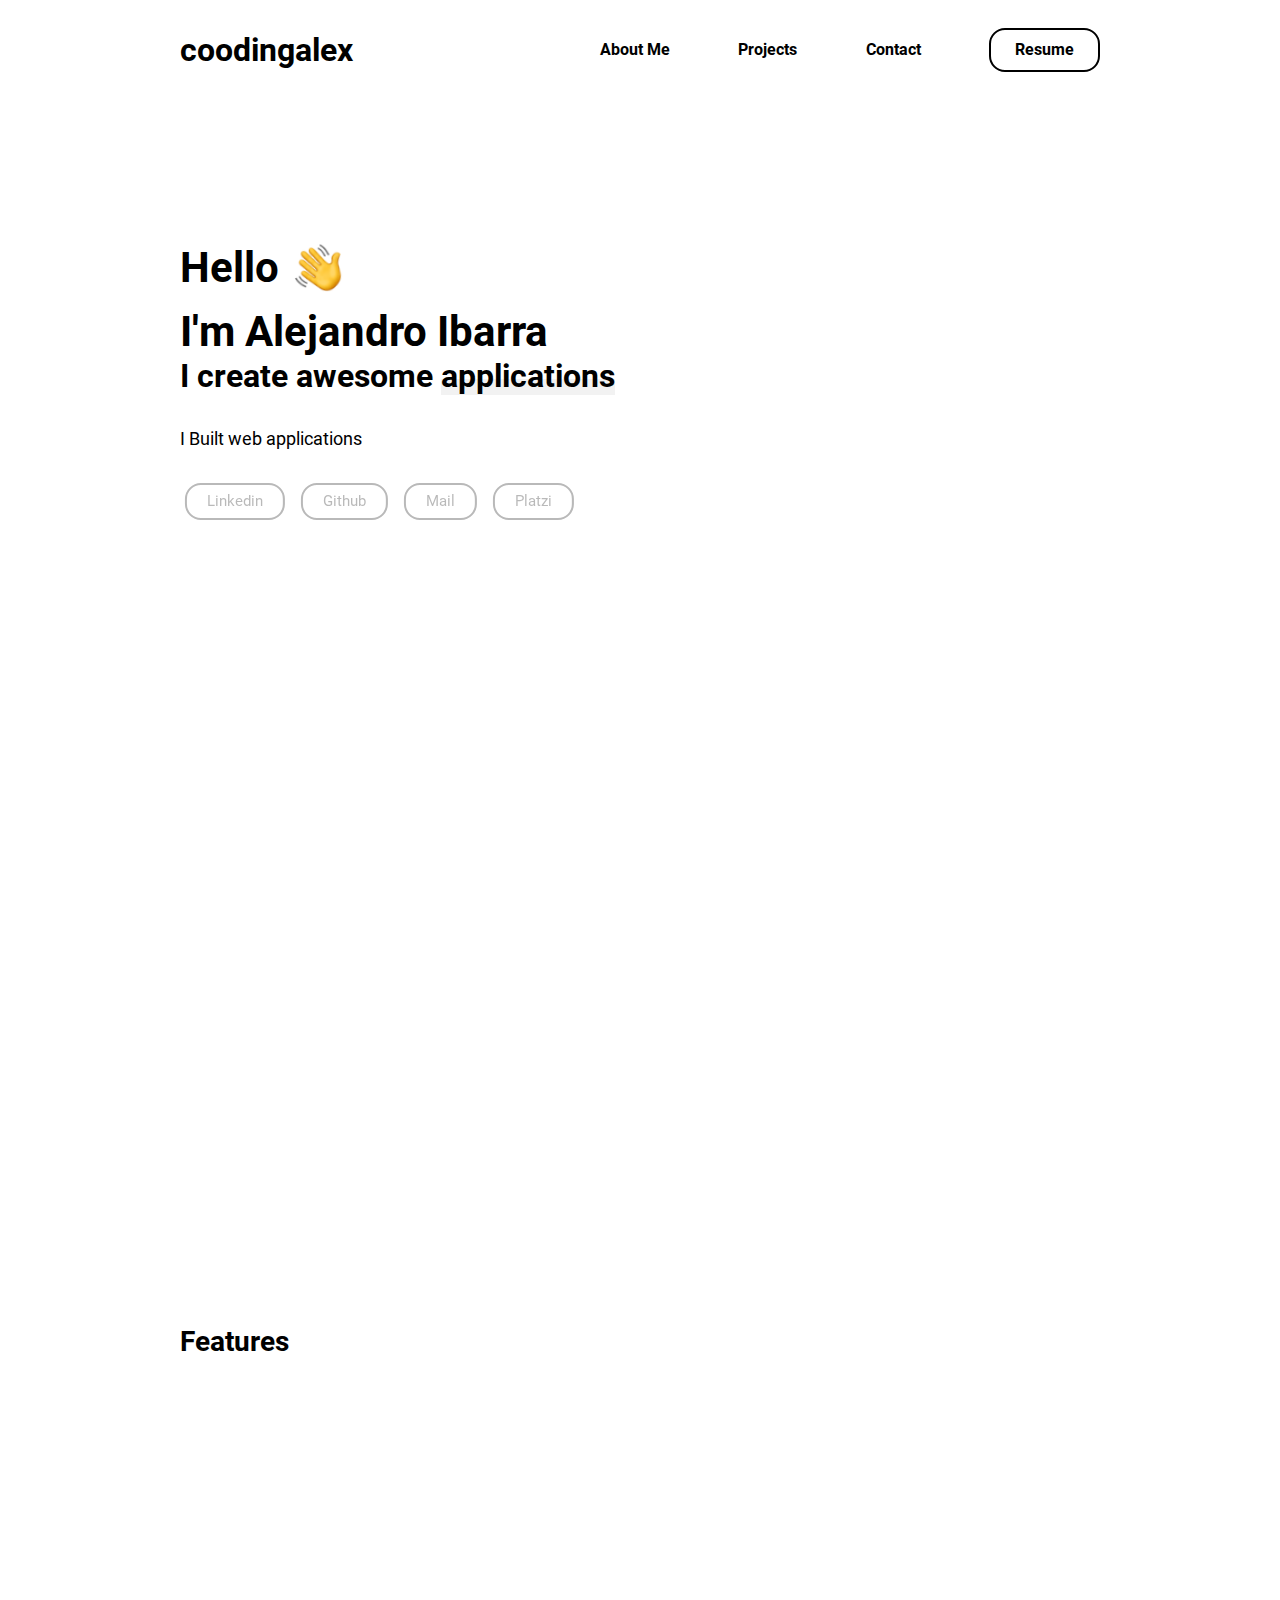
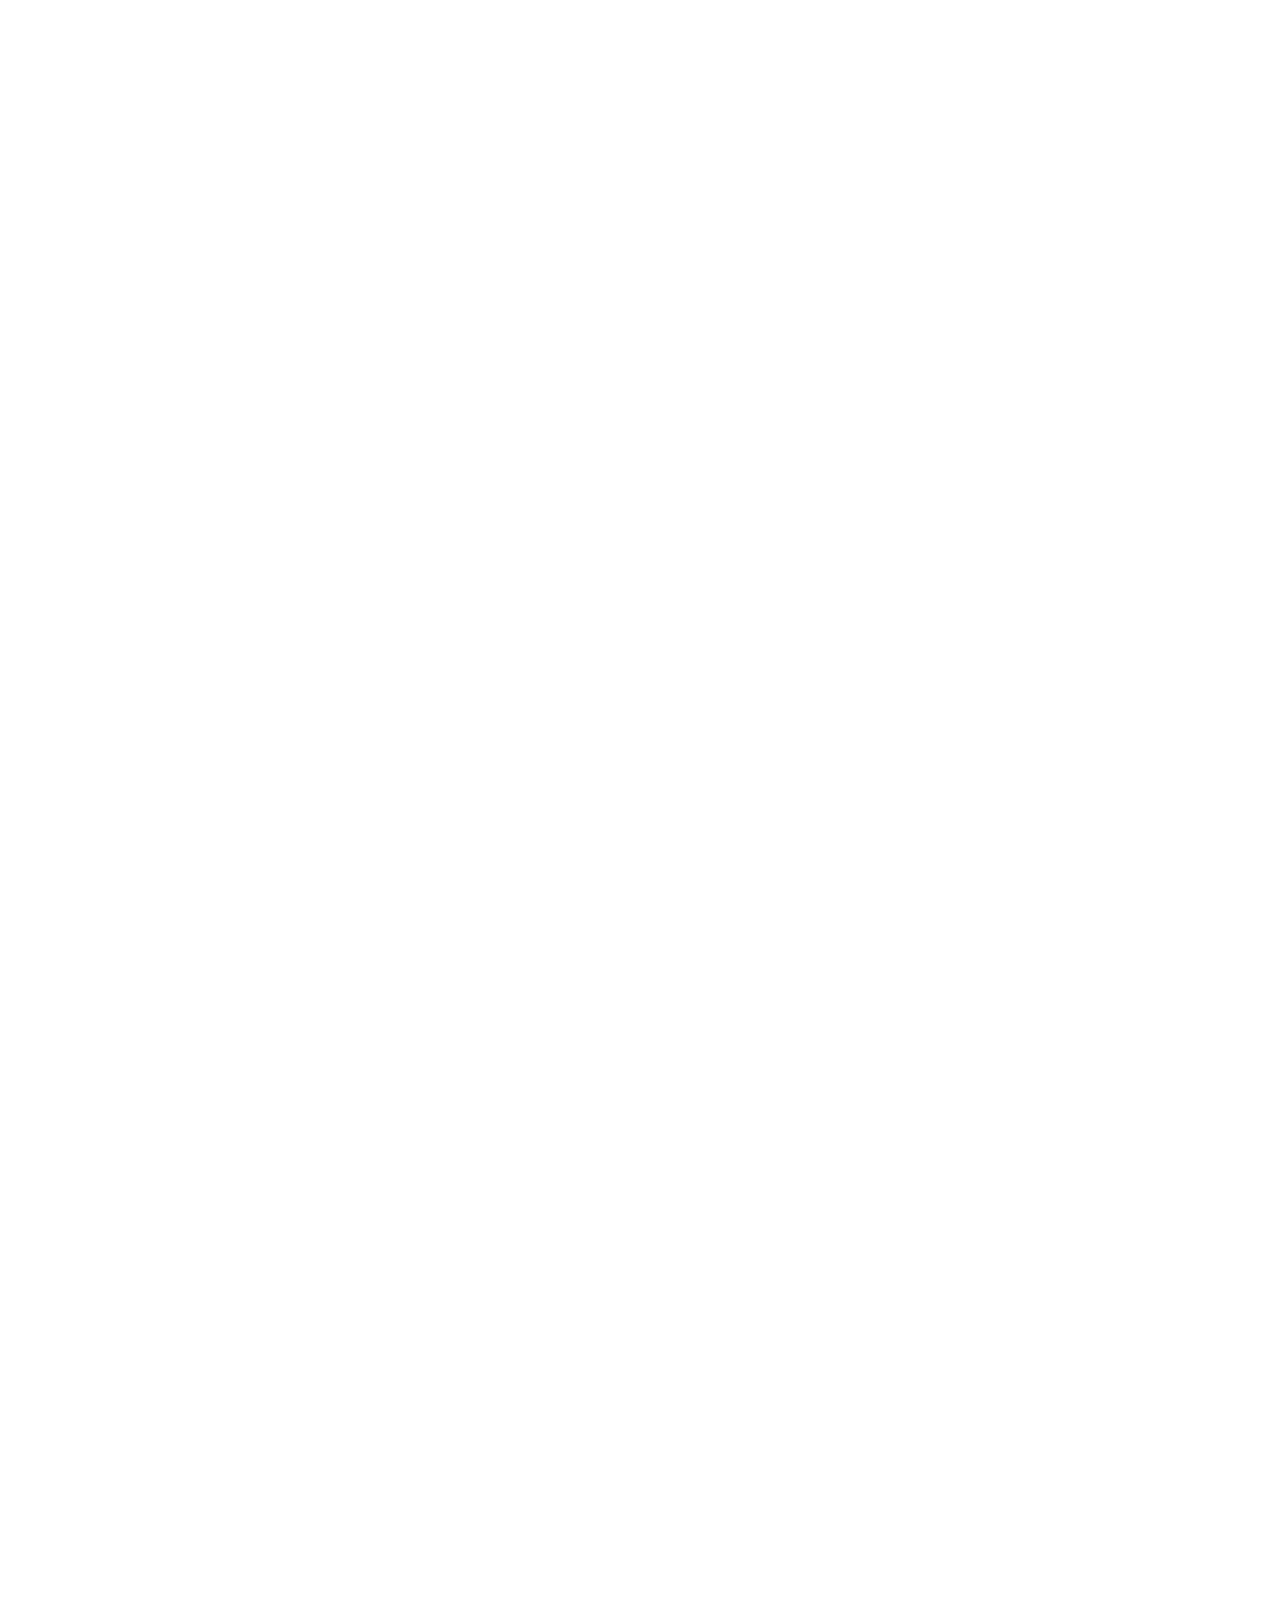
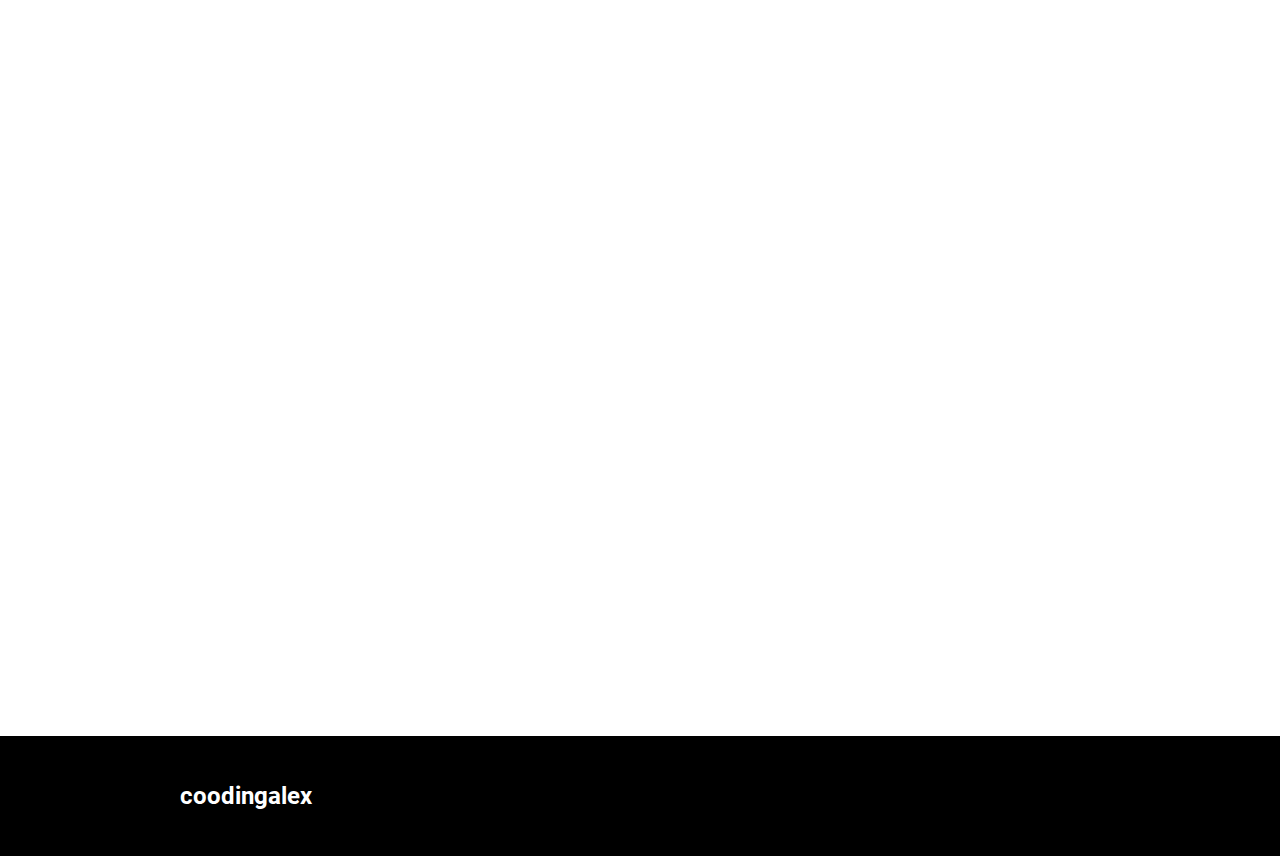
<file: index.html>
<!DOCTYPE html><html lang="en"><head><meta charSet="utf-8"/><meta http-equiv="x-ua-compatible" content="ie=edge"/><meta name="viewport" content="width=device-width, initial-scale=1, shrink-to-fit=no"/><style data-href="/styles.0dcd55c01614f7aa625e.css" id="gatsby-global-css">@font-face{font-family:Roboto;font-style:italic;font-display:swap;font-weight:400;src:url(/static/roboto-cyrillic-ext-400-italic-b3e580d221a4722c959155878ab94210.woff2) format("woff2"),url(/static/roboto-all-400-italic-c762d850e2e8d0e29047608715196736.woff) format("woff");unicode-range:U+0460-052f,U+1c80-1c88,U+20b4,U+2de0-2dff,U+a640-a69f,U+fe2e-fe2f}@font-face{font-family:Roboto;font-style:italic;font-display:swap;font-weight:400;src:url(/static/roboto-cyrillic-400-italic-8266321ab43353bcd147ad67600d165c.woff2) format("woff2"),url(/static/roboto-all-400-italic-c762d850e2e8d0e29047608715196736.woff) format("woff");unicode-range:U+0400-045f,U+0490-0491,U+04b0-04b1,U+2116}@font-face{font-family:Roboto;font-style:italic;font-display:swap;font-weight:400;src:url([data-uri]) format("woff2"),url(/static/roboto-all-400-italic-c762d850e2e8d0e29047608715196736.woff) format("woff");unicode-range:U+1f??}@font-face{font-family:Roboto;font-style:italic;font-display:swap;font-weight:400;src:url([data-uri]) format("woff2"),url(/static/roboto-all-400-italic-c762d850e2e8d0e29047608715196736.woff) format("woff");unicode-range:U+0370-03ff}@font-face{font-family:Roboto;font-style:italic;font-display:swap;font-weight:400;src:url([data-uri]) format("woff2"),url(/static/roboto-all-400-italic-c762d850e2e8d0e29047608715196736.woff) format("woff");unicode-range:U+0102-0103,U+0110-0111,U+0128-0129,U+0168-0169,U+01a0-01a1,U+01af-01b0,U+1ea0-1ef9,U+20ab}@font-face{font-family:Roboto;font-style:italic;font-display:swap;font-weight:400;src:url(/static/roboto-latin-ext-400-italic-dc3871f486e189164db4b98968330bc4.woff2) format("woff2"),url(/static/roboto-all-400-italic-c762d850e2e8d0e29047608715196736.woff) format("woff");unicode-range:U+0100-024f,U+0259,U+1e??,U+2020,U+20a0-20ab,U+20ad-20cf,U+2113,U+2c60-2c7f,U+a720-a7ff}@font-face{font-family:Roboto;font-style:italic;font-display:swap;font-weight:400;src:url(/static/roboto-latin-400-italic-51521a2a8da71e50d871ac6fd2187e87.woff2) format("woff2"),url(/static/roboto-all-400-italic-c762d850e2e8d0e29047608715196736.woff) format("woff");unicode-range:U+00??,U+0131,U+0152-0153,U+02bb-02bc,U+02c6,U+02da,U+02dc,U+2000-206f,U+2074,U+20ac,U+2122,U+2191,U+2193,U+2212,U+2215,U+feff,U+fffd}@font-face{font-family:Roboto;font-style:normal;font-display:swap;font-weight:400;src:url(/static/roboto-cyrillic-ext-400-normal-4743c758a952f2bd4a35d4e42afc002b.woff2) format("woff2"),url(/static/roboto-all-400-normal-a91ad097d24828af724d4fee36a063ed.woff) format("woff");unicode-range:U+0460-052f,U+1c80-1c88,U+20b4,U+2de0-2dff,U+a640-a69f,U+fe2e-fe2f}@font-face{font-family:Roboto;font-style:normal;font-display:swap;font-weight:400;src:url([data-uri]) format("woff2"),url(/static/roboto-all-400-normal-a91ad097d24828af724d4fee36a063ed.woff) format("woff");unicode-range:U+0400-045f,U+0490-0491,U+04b0-04b1,U+2116}@font-face{font-family:Roboto;font-style:normal;font-display:swap;font-weight:400;src:url([data-uri]) format("woff2"),url(/static/roboto-all-400-normal-a91ad097d24828af724d4fee36a063ed.woff) format("woff");unicode-range:U+1f??}@font-face{font-family:Roboto;font-style:normal;font-display:swap;font-weight:400;src:url([data-uri]) format("woff2"),url(/static/roboto-all-400-normal-a91ad097d24828af724d4fee36a063ed.woff) format("woff");unicode-range:U+0370-03ff}@font-face{font-family:Roboto;font-style:normal;font-display:swap;font-weight:400;src:url([data-uri]) format("woff2"),url(/static/roboto-all-400-normal-a91ad097d24828af724d4fee36a063ed.woff) format("woff");unicode-range:U+0102-0103,U+0110-0111,U+0128-0129,U+0168-0169,U+01a0-01a1,U+01af-01b0,U+1ea0-1ef9,U+20ab}@font-face{font-family:Roboto;font-style:normal;font-display:swap;font-weight:400;src:url(/static/roboto-latin-ext-400-normal-455200cb007fe1212c668721d827c691.woff2) format("woff2"),url(/static/roboto-all-400-normal-a91ad097d24828af724d4fee36a063ed.woff) format("woff");unicode-range:U+0100-024f,U+0259,U+1e??,U+2020,U+20a0-20ab,U+20ad-20cf,U+2113,U+2c60-2c7f,U+a720-a7ff}@font-face{font-family:Roboto;font-style:normal;font-display:swap;font-weight:400;src:url(/static/roboto-latin-400-normal-479970ffb74f2117317f9d24d9e317fe.woff2) format("woff2"),url(/static/roboto-all-400-normal-a91ad097d24828af724d4fee36a063ed.woff) format("woff");unicode-range:U+00??,U+0131,U+0152-0153,U+02bb-02bc,U+02c6,U+02da,U+02dc,U+2000-206f,U+2074,U+20ac,U+2122,U+2191,U+2193,U+2212,U+2215,U+feff,U+fffd}@font-face{font-family:Roboto;font-style:italic;font-display:swap;font-weight:700;src:url(/static/roboto-cyrillic-ext-700-italic-797f5a30b0e60507a7084f3d4b611569.woff2) format("woff2"),url(/static/roboto-all-700-italic-b637cf3c25928c417ca5d3959418e208.woff) format("woff");unicode-range:U+0460-052f,U+1c80-1c88,U+20b4,U+2de0-2dff,U+a640-a69f,U+fe2e-fe2f}@font-face{font-family:Roboto;font-style:italic;font-display:swap;font-weight:700;src:url(/static/roboto-cyrillic-700-italic-76c266b052291ab3924f90ab7530ee07.woff2) format("woff2"),url(/static/roboto-all-700-italic-b637cf3c25928c417ca5d3959418e208.woff) format("woff");unicode-range:U+0400-045f,U+0490-0491,U+04b0-04b1,U+2116}@font-face{font-family:Roboto;font-style:italic;font-display:swap;font-weight:700;src:url([data-uri]) format("woff2"),url(/static/roboto-all-700-italic-b637cf3c25928c417ca5d3959418e208.woff) format("woff");unicode-range:U+1f??}@font-face{font-family:Roboto;font-style:italic;font-display:swap;font-weight:700;src:url([data-uri]) format("woff2"),url(/static/roboto-all-700-italic-b637cf3c25928c417ca5d3959418e208.woff) format("woff");unicode-range:U+0370-03ff}@font-face{font-family:Roboto;font-style:italic;font-display:swap;font-weight:700;src:url([data-uri]) format("woff2"),url(/static/roboto-all-700-italic-b637cf3c25928c417ca5d3959418e208.woff) format("woff");unicode-range:U+0102-0103,U+0110-0111,U+0128-0129,U+0168-0169,U+01a0-01a1,U+01af-01b0,U+1ea0-1ef9,U+20ab}@font-face{font-family:Roboto;font-style:italic;font-display:swap;font-weight:700;src:url(/static/roboto-latin-ext-700-italic-9cbaed4140b0dea7c8b6c09497079cb4.woff2) format("woff2"),url(/static/roboto-all-700-italic-b637cf3c25928c417ca5d3959418e208.woff) format("woff");unicode-range:U+0100-024f,U+0259,U+1e??,U+2020,U+20a0-20ab,U+20ad-20cf,U+2113,U+2c60-2c7f,U+a720-a7ff}@font-face{font-family:Roboto;font-style:italic;font-display:swap;font-weight:700;src:url(/static/roboto-latin-700-italic-da0e717829e033a69dec97f1e155ae42.woff2) format("woff2"),url(/static/roboto-all-700-italic-b637cf3c25928c417ca5d3959418e208.woff) format("woff");unicode-range:U+00??,U+0131,U+0152-0153,U+02bb-02bc,U+02c6,U+02da,U+02dc,U+2000-206f,U+2074,U+20ac,U+2122,U+2191,U+2193,U+2212,U+2215,U+feff,U+fffd}@font-face{font-family:Roboto;font-style:normal;font-display:swap;font-weight:700;src:url(/static/roboto-cyrillic-ext-700-normal-2522a38e3389f585569d5f19a7cab696.woff2) format("woff2"),url(/static/roboto-all-700-normal-cf654de4c5d988526828f731f299d30a.woff) format("woff");unicode-range:U+0460-052f,U+1c80-1c88,U+20b4,U+2de0-2dff,U+a640-a69f,U+fe2e-fe2f}@font-face{font-family:Roboto;font-style:normal;font-display:swap;font-weight:700;src:url([data-uri]) format("woff2"),url(/static/roboto-all-700-normal-cf654de4c5d988526828f731f299d30a.woff) format("woff");unicode-range:U+0400-045f,U+0490-0491,U+04b0-04b1,U+2116}@font-face{font-family:Roboto;font-style:normal;font-display:swap;font-weight:700;src:url([data-uri]) format("woff2"),url(/static/roboto-all-700-normal-cf654de4c5d988526828f731f299d30a.woff) format("woff");unicode-range:U+1f??}@font-face{font-family:Roboto;font-style:normal;font-display:swap;font-weight:700;src:url([data-uri]) format("woff2"),url(/static/roboto-all-700-normal-cf654de4c5d988526828f731f299d30a.woff) format("woff");unicode-range:U+0370-03ff}@font-face{font-family:Roboto;font-style:normal;font-display:swap;font-weight:700;src:url([data-uri]) format("woff2"),url(/static/roboto-all-700-normal-cf654de4c5d988526828f731f299d30a.woff) format("woff");unicode-range:U+0102-0103,U+0110-0111,U+0128-0129,U+0168-0169,U+01a0-01a1,U+01af-01b0,U+1ea0-1ef9,U+20ab}@font-face{font-family:Roboto;font-style:normal;font-display:swap;font-weight:700;src:url(/static/roboto-latin-ext-700-normal-188b397610a9a71bd931a3bd04ee2197.woff2) format("woff2"),url(/static/roboto-all-700-normal-cf654de4c5d988526828f731f299d30a.woff) format("woff");unicode-range:U+0100-024f,U+0259,U+1e??,U+2020,U+20a0-20ab,U+20ad-20cf,U+2113,U+2c60-2c7f,U+a720-a7ff}@font-face{font-family:Roboto;font-style:normal;font-display:swap;font-weight:700;src:url(/static/roboto-latin-700-normal-2735a3a69b509faf3577afd25bdf552e.woff2) format("woff2"),url(/static/roboto-all-700-normal-cf654de4c5d988526828f731f299d30a.woff) format("woff");unicode-range:U+00??,U+0131,U+0152-0153,U+02bb-02bc,U+02c6,U+02da,U+02dc,U+2000-206f,U+2074,U+20ac,U+2122,U+2191,U+2193,U+2212,U+2215,U+feff,U+fffd}</style><meta name="generator" content="Gatsby 2.32.13"/><title data-react-helmet="true">Alejandro Ibrra</title><meta data-react-helmet="true" name="description" content="Alejandro Ibarra Portfolio"/><meta data-react-helmet="true" property="og:title" content="Alejandro Ibrra"/><meta data-react-helmet="true" property="og:site_name" content="Alejandro Ibrra"/><meta data-react-helmet="true" property="og:image" content="https://coodingalex.me/static/default-bc7ceaf7925f5b47adee06511c3120ee.jpg"/><meta data-react-helmet="true" property="og:description" content="Alejandro Ibarra Portfolio"/><meta data-react-helmet="true" property="og:type" content="website"/><meta data-react-helmet="true" name="twitter:card" content="summary"/><meta data-react-helmet="true" name="twitter:creator" content="@coodingalex"/><meta data-react-helmet="true" name="twitter:title" content="Alejandro Ibrra"/><meta data-react-helmet="true" name="twitter:description" content="Alejandro Ibarra Portfolio"/><meta data-react-helmet="true" name="msapplication-TileColor" content="#000000"/><meta data-react-helmet="true" name="theme-color" content="#000000"/><link rel="sitemap" type="application/xml" href="/sitemap.xml"/><style data-styled="" data-styled-version="5.2.1">.jThOyp{box-shadow:inset 0 -1rem 0 #F2F2F2;-webkit-transition:box-shadow 0.3s ease-out;transition:box-shadow 0.3s ease-out;}/*!sc*/
.jThOyp:hover{box-shadow:inset 0 -2rem 0 #FFF4D9;}/*!sc*/
.boAtvj{box-shadow:inset 0 -.5rem 0 #FFF4D9;-webkit-transition:box-shadow 0.3s ease-out;transition:box-shadow 0.3s ease-out;}/*!sc*/
.boAtvj:hover{box-shadow:inset 0 -1rem 0 #FFF4D9;}/*!sc*/
data-styled.g1[id="underlining__Underlining-sc-1doccfu-0"]{content:"jThOyp,boAtvj,"}/*!sc*/
html{box-sizing:border-box;}/*!sc*/
*,*::before,*::after{box-sizing:inherit;}/*!sc*/
:root{-moz-tab-size:4;tab-size:4;}/*!sc*/
html{line-height:1.15;-webkit-text-size-adjust:100%;}/*!sc*/
body{margin:0;}/*!sc*/
body{font-family:-apple-system,BlinkMacSystemFont,"Segoe UI",Roboto,Helvetica,Arial,sans-serif,"Apple Color Emoji","Segoe UI Emoji","Segoe UI Symbol";}/*!sc*/
hr{height:0;}/*!sc*/
abbr[title]{-webkit-text-decoration:underline dotted;text-decoration:underline dotted;}/*!sc*/
b,strong{font-weight:bolder;}/*!sc*/
code,kbd,samp,pre{font-family:SFMono-Regular,Consolas,"Liberation Mono",Menlo,Courier,monospace;font-size:1em;}/*!sc*/
small{font-size:80%;}/*!sc*/
sub,sup{font-size:75%;line-height:0;position:relative;vertical-align:baseline;}/*!sc*/
sub{bottom:-0.25em;}/*!sc*/
sup{top:-0.5em;}/*!sc*/
button,input,optgroup,select,textarea{font-family:inherit;font-size:100%;line-height:1.15;margin:0;}/*!sc*/
button,select{text-transform:none;}/*!sc*/
button,[type="button"],[type="reset"],[type="submit"]{-webkit-appearance:button;}/*!sc*/
button::-moz-focus-inner,[type="button"]::-moz-focus-inner,[type="reset"]::-moz-focus-inner,[type="submit"]::-moz-focus-inner{border-style:none;padding:0;}/*!sc*/
button:-moz-focusring,[type="button"]:-moz-focusring,[type="reset"]:-moz-focusring,[type="submit"]:-moz-focusring{outline:1px dotted ButtonText;}/*!sc*/
fieldset{padding:0.35em 0.75em 0.625em;}/*!sc*/
legend{padding:0;}/*!sc*/
progress{vertical-align:baseline;}/*!sc*/
[type="number"]::-webkit-inner-spin-button,[type="number"]::-webkit-outer-spin-button{height:auto;}/*!sc*/
[type="search"]{-webkit-appearance:textfield;outline-offset:-2px;}/*!sc*/
[type="search"]::-webkit-search-decoration{-webkit-appearance:none;}/*!sc*/
::-webkit-file-upload-button{-webkit-appearance:button;font:inherit;}/*!sc*/
summary{display:list-item;}/*!sc*/
*{box-sizing:border-box;}/*!sc*/
html{width:100%;height:100%;}/*!sc*/
body{width:100%;height:100%;margin:0;padding:0;background-color:#FFFFFF;color:#000000;font-size:1rem;font-family:Roboto,Arial,sans-serif;line-height:1.5rem;font-weight:400;text-rendering:optimizeLegibility;}/*!sc*/
body.blur{overflow:hidden;}/*!sc*/
body.blur #___gatsby #main-content > *{-webkit-filter:blur(5px);filter:blur(5px);-webkit-transition:all .3s ease-out;transition:all .3s ease-out;pointer-events:none;-webkit-user-select:none;-moz-user-select:none;-ms-user-select:none;user-select:none;}/*!sc*/
.splashScreen{position:fixed;overflow:hidden;}/*!sc*/
a{display:inline-block;-webkit-text-decoration:none;text-decoration:none;-webkit-text-decoration-skip-ink:auto;text-decoration-skip-ink:auto;color:inherit;cursor:pointer;}/*!sc*/
a:hover,a:focus{outline:0;}/*!sc*/
h1{font-weight:700;font-size:2rem;line-height:2.375rem;color:#000000;}/*!sc*/
@media (min-width:768px){h1{font-size:2.625rem;line-height:4rem;}}/*!sc*/
h2{font-weight:700;font-size:1.25rem;line-height:1.5rem;color:#000000;}/*!sc*/
@media (min-width:768px){h2{font-size:2rem;line-height:3rem;}}/*!sc*/
h3{font-weight:700;font-size:1.75rem;line-height:2.25rem;color:#000000;margin-bottom:3rem;}/*!sc*/
h4{font-size:1rem;line-height:1.5rem;font-weight:400;}/*!sc*/
hr{margin:3rem auto;border-width:.05rem;color:#F2F2F2;opacity:0.1;}/*!sc*/
data-styled.g2[id="sc-global-RViJR1"]{content:"sc-global-RViJR1,"}/*!sc*/
.jynVTG{max-width:62.5rem;margin:0 auto;padding:0 2.5rem;}/*!sc*/
data-styled.g3[id="contentWrapper__ContentWrapper-rd270-0"]{content:"jynVTG,"}/*!sc*/
.kzjXjo{position:relative;z-index:13;font-size:2rem;font-weight:900;color:#000000;-webkit-filter:none !important;filter:none !important;pointer-events:auto !important;-webkit-user-select:auto !important;-moz-user-select:auto !important;-ms-user-select:auto !important;user-select:auto !important;}/*!sc*/
.dApnUc{position:relative;z-index:13;font-size:1.5rem;font-weight:900;color:#FFFFFF;-webkit-filter:none !important;filter:none !important;pointer-events:auto !important;-webkit-user-select:auto !important;-moz-user-select:auto !important;-ms-user-select:auto !important;user-select:auto !important;}/*!sc*/
data-styled.g4[id="logo__StyledLogo-sc-148fpgz-0"]{content:"kzjXjo,dApnUc,"}/*!sc*/
.dJtYIg{position:fixed;width:100%;height:100%;top:0;left:0;background:rgba(0,0,0,0.3);z-index:9;-webkit-transition:all 0.3s ease-in-out;transition:all 0.3s ease-in-out;display:none;}/*!sc*/
@media (min-width:1200px){.dJtYIg{display:none;}}/*!sc*/
data-styled.g5[id="sidebar__StyledBackdrop-sc-1xjisud-0"]{content:"dJtYIg,"}/*!sc*/
.lkfwrG{display:block;position:fixed;top:0;bottom:0;right:0;width:100%;height:100vh;outline:0;z-index:10;-webkit-transition:all 0.3s ease-in-out;transition:all 0.3s ease-in-out;-webkit-transform:translateX(100%);-ms-transform:translateX(100%);transform:translateX(100%);visibility:hidden;}/*!sc*/
@media (min-width:1200px){.lkfwrG{display:none;}}/*!sc*/
data-styled.g6[id="sidebar__StyledContainer-sc-1xjisud-1"]{content:"lkfwrG,"}/*!sc*/
.bwRNgE{display:-webkit-box;display:-webkit-flex;display:-ms-flexbox;display:flex;-webkit-flex-direction:column;-ms-flex-direction:column;flex-direction:column;-webkit-box-pack:center;-webkit-justify-content:center;-ms-flex-pack:center;justify-content:center;background:#FFFFFF;height:100vh;width:55%;text-align:left;padding:2rem;position:relative;right:0;margin-left:auto;}/*!sc*/
.bwRNgE a{color:#000000;}/*!sc*/
.bwRNgE .nav-link{font-size:1.5rem;font-weight:700;text-align:center;padding:1.5rem 0;}/*!sc*/
.bwRNgE .cta-btn{width:auto;height:auto;margin:1.5rem auto;padding:1rem 1.5rem;font-weight:700;font-size:1.5rem;border-radius:1rem;border:0.125rem solid #000000;background:#FFFFFF;}/*!sc*/
data-styled.g7[id="sidebar__StyledNav-sc-1xjisud-2"]{content:"bwRNgE,"}/*!sc*/
.kEmvsq{width:100%;height:6.25rem;background:#FFFFFF;}/*!sc*/
data-styled.g9[id="header__StyledHeader-ra3059-0"]{content:"kEmvsq,"}/*!sc*/
.jNefNS.jNefNS{width:100%;height:100%;display:-webkit-box;display:-webkit-flex;display:-ms-flexbox;display:flex;-webkit-box-pack:justify;-webkit-justify-content:space-between;-ms-flex-pack:justify;justify-content:space-between;-webkit-align-items:center;-webkit-box-align:center;-ms-flex-align:center;align-items:center;}/*!sc*/
data-styled.g10[id="header__StyledContentWrapper-ra3059-1"]{content:"jNefNS,"}/*!sc*/
.hbwgot{z-index:12;display:-webkit-box;display:-webkit-flex;display:-ms-flexbox;display:flex;-webkit-flex-direction:column;-ms-flex-direction:column;flex-direction:column;-webkit-box-pack:space-around;-webkit-justify-content:space-around;-ms-flex-pack:space-around;justify-content:space-around;width:2rem;height:2rem;background:transparent;border:none;cursor:pointer;padding:0;}/*!sc*/
.hbwgot:focus{outline:none;}/*!sc*/
@media (min-width:1200px){.hbwgot{display:none;}}/*!sc*/
.hbwgot div{width:2rem;height:0.25rem;background:#000000;border-radius:0.625rem;-webkit-transition:all 0.3s ease-in-out;transition:all 0.3s ease-in-out;position:relative;-webkit-transform-origin:1px;-ms-transform-origin:1px;transform-origin:1px;}/*!sc*/
.hbwgot div:first-child{-webkit-transform:rotate(0);-ms-transform:rotate(0);transform:rotate(0);}/*!sc*/
.hbwgot div:nth-child(2){opacity:1;-webkit-transform:translateX(0);-ms-transform:translateX(0);transform:translateX(0);}/*!sc*/
.hbwgot div:nth-child(3){-webkit-transform:rotate(0);-ms-transform:rotate(0);transform:rotate(0);}/*!sc*/
data-styled.g11[id="header__StyledBurger-ra3059-2"]{content:"hbwgot,"}/*!sc*/
.iwfwWm{width:100%;height:7.5rem;background:#000000;margin-top:10rem;}/*!sc*/
data-styled.g12[id="footer__StyledFooter-sc-9trw92-0"]{content:"iwfwWm,"}/*!sc*/
.kPPQRu.kPPQRu{width:100%;height:100%;display:-webkit-box;display:-webkit-flex;display:-ms-flexbox;display:flex;-webkit-box-pack:justify;-webkit-justify-content:space-between;-ms-flex-pack:justify;justify-content:space-between;-webkit-align-items:center;-webkit-box-align:center;-ms-flex-align:center;align-items:center;}/*!sc*/
.kPPQRu.kPPQRu .footer-links{width:10rem;display:-webkit-box;display:-webkit-flex;display:-ms-flexbox;display:flex;-webkit-box-pack:justify;-webkit-justify-content:space-between;-ms-flex-pack:justify;justify-content:space-between;}/*!sc*/
@media (min-width:768px){.kPPQRu.kPPQRu .footer-links{width:15rem;}}/*!sc*/
data-styled.g13[id="footer__StyledContentWrapper-sc-9trw92-1"]{content:"kPPQRu,"}/*!sc*/
.hvzHPC{width:100%;min-height:100vh;margin:0 auto;display:grid;grid-template-rows:auto 1fr auto;grid-template-columns:100%;}/*!sc*/
data-styled.g17[id="layout__StyledLayoutWrapper-sc-1lwy8ly-0"]{content:"hvzHPC,"}/*!sc*/
.ikEQAg{display:grid;grid-template-columns:repeat(5,auto);-webkit-box-pack:start;-webkit-justify-content:start;-ms-flex-pack:start;justify-content:start;justify-items:start;margin-left:-2.5rem;margin-right:-2.5rem;padding-left:2.5rem;padding-right:2.5rem;overflow-x:scroll;overflow-y:hidden;-webkit-overflow-scrolling:touch;}/*!sc*/
.ikEQAg::-webkit-scrollbar{display:none;}/*!sc*/
@media (min-width:1200px){.ikEQAg{overflow:visible;}}/*!sc*/
.ikEQAg::after{content:"";width:2.5rem;}/*!sc*/
@media (hover:hover){.ikEQAg{-webkit-scrollbar-color:rgba(0,0,0,0.5) transparent;-moz-scrollbar-color:rgba(0,0,0,0.5) transparent;-ms-scrollbar-color:rgba(0,0,0,0.5) transparent;scrollbar-color:rgba(0,0,0,0.5) transparent;}.ikEQAg::-webkit-scrollbar{display:block;-webkit-appearance:none;}.ikEQAg::-webkit-scrollbar:horizontal{height:0.8rem;}.ikEQAg::-webkit-scrollbar-thumb{border-radius:8px;border:0.2rem solid #FFFFFF;background-color:rgba(0,0,0,0.5);}.ikEQAg::-webkit-scrollbar-track{background-color:#FFFFFF;border-radius:8px;}}/*!sc*/
.ikEQAg a{margin-right:0.5rem;margin-bottom:0.75rem;}/*!sc*/
@media (min-width:768px){.ikEQAg a{margin-right:1rem;}}/*!sc*/
data-styled.g22[id="social__StyledSocialWrapper-sc-1kpxmto-0"]{content:"ikEQAg,"}/*!sc*/
.bSILHN{width:auto;height:auto;background:#FFFFFF;background:linear-gradient( to right,#000000 50%,#FFFFFF 50% );background-size:205% 100%;background-position:right bottom;border-radius:1rem;border:0.125rem solid #000000;padding:.3rem 1.25rem;-webkit-transition:all 0.1s ease-out;transition:all 0.1s ease-out;font-size:.95rem;font-weight:500;color:#000000;}/*!sc*/
.bSILHN:hover{background-position:left bottom;color:#FFFFFF;}/*!sc*/
.bSILHN:hover svg{-webkit-filter:invert(1);filter:invert(1);}/*!sc*/
.bSILHN svg{height:1rem;width:1rem;margin-right:0.5rem;margin-bottom:-0.05rem;}/*!sc*/
.iBBMBg{width:9rem;height:auto;background:#FFFFFF;background:linear-gradient( to right,#000000 50%,#FFFFFF 50% );background-size:205% 100%;background-position:right bottom;border-radius:1rem;border:0.125rem solid #000000;padding:0.5rem 1.25rem;-webkit-transition:all 0.1s ease-out;transition:all 0.1s ease-out;font-size:1rem;font-weight:500;color:#000000;}/*!sc*/
.iBBMBg:hover{background-position:left bottom;color:#FFFFFF;}/*!sc*/
.iBBMBg:hover svg{-webkit-filter:invert(1);filter:invert(1);}/*!sc*/
.iBBMBg svg{height:1rem;width:1rem;margin-right:0.5rem;margin-bottom:-0.05rem;}/*!sc*/
data-styled.g23[id="social__StyledSocialProfile-sc-1kpxmto-1"]{content:"bSILHN,iBBMBg,"}/*!sc*/
.hneMhZ{width:100%;height:auto;background:#FFFFFF;}/*!sc*/
data-styled.g24[id="hero__StyledSection-uhgvfn-0"]{content:"hneMhZ,"}/*!sc*/
.hvsuPL.hvsuPL{width:100%;height:100%;min-height:60vh;display:-webkit-box;display:-webkit-flex;display:-ms-flexbox;display:flex;-webkit-flex-direction:column;-ms-flex-direction:column;flex-direction:column;-webkit-box-pack:center;-webkit-justify-content:center;-ms-flex-pack:center;justify-content:center;margin-bottom:6rem;}/*!sc*/
@media (min-width:768px){.hvsuPL.hvsuPL{margin-bottom:4rem;}}/*!sc*/
.hvsuPL.hvsuPL .greetings{display:-webkit-box;display:-webkit-flex;display:-ms-flexbox;display:flex;-webkit-box-pack:start;-webkit-justify-content:flex-start;-ms-flex-pack:start;justify-content:flex-start;-webkit-align-items:center;-webkit-box-align:center;-ms-flex-align:center;align-items:center;}/*!sc*/
.hvsuPL.hvsuPL .emoji{margin-left:0.75rem;width:2.2rem;height:2.2rem;}/*!sc*/
@media (min-width:768px){.hvsuPL.hvsuPL .emoji{margin-left:1rem;width:3rem;height:3rem;}}/*!sc*/
.hvsuPL.hvsuPL .title{margin-bottom:1.5rem;}/*!sc*/
@media (min-width:768px){.hvsuPL.hvsuPL .title{margin-bottom:0;}}/*!sc*/
.hvsuPL.hvsuPL .subtitle{margin-top:-0.75rem;}/*!sc*/
.hvsuPL.hvsuPL .description{font-size:1.125rem;margin-bottom:2rem;}/*!sc*/
data-styled.g25[id="hero__StyledContentWrapper-uhgvfn-1"]{content:"hvsuPL,"}/*!sc*/
.htuFbq{width:100%;height:auto;background:#FFFFFF;margin-top:4rem;}/*!sc*/
data-styled.g26[id="about__StyledSection-sc-1hergqw-0"]{content:"htuFbq,"}/*!sc*/
.kKwPnu.kKwPnu{width:100%;height:100%;display:-webkit-box;display:-webkit-flex;display:-ms-flexbox;display:flex;-webkit-flex-direction:column;-ms-flex-direction:column;flex-direction:column;-webkit-box-pack:justify;-webkit-justify-content:space-between;-ms-flex-pack:justify;justify-content:space-between;}/*!sc*/
@media (min-width:768px){.kKwPnu.kKwPnu{-webkit-flex-direction:row;-ms-flex-direction:row;flex-direction:row;-webkit-box-pack:justify;-webkit-justify-content:space-between;-ms-flex-pack:justify;justify-content:space-between;}}/*!sc*/
.kKwPnu.kKwPnu .section-title{margin-bottom:2rem;}/*!sc*/
.kKwPnu.kKwPnu .inner-wrapper{display:-webkit-box;display:-webkit-flex;display:-ms-flexbox;display:flex;-webkit-flex-direction:column;-ms-flex-direction:column;flex-direction:column;-webkit-box-pack:center;-webkit-justify-content:center;-ms-flex-pack:center;justify-content:center;}/*!sc*/
.kKwPnu.kKwPnu .text-content{width:100%;max-width:31.25rem;}/*!sc*/
.kKwPnu.kKwPnu .image-content{width:100%;max-width:18rem;margin-top:4rem;margin-left:0;}/*!sc*/
@media (min-width:768px){.kKwPnu.kKwPnu .image-content{margin-left:2rem;}}/*!sc*/
.kKwPnu.kKwPnu .about-author{border-radius:1rem;box-shadow:0 0 2.5rem rgba(0,0,0,0.16);-webkit-filter:grayscale(20%) contrast(1) brightness(90%);filter:grayscale(20%) contrast(1) brightness(90%);-webkit-transition:all 0.3s ease-out;transition:all 0.3s ease-out;}/*!sc*/
.kKwPnu.kKwPnu .about-author:hover{-webkit-filter:grayscale(50%) contrast(1) brightness(90%);filter:grayscale(50%) contrast(1) brightness(90%);-webkit-transform:translate3d(0px,-0.125rem,0px);-ms-transform:translate3d(0px,-0.125rem,0px);transform:translate3d(0px,-0.125rem,0px);box-shadow:0 0 2.5rem rgba(0,0,0,0.32);}/*!sc*/
data-styled.g27[id="about__StyledContentWrapper-sc-1hergqw-1"]{content:"kKwPnu,"}/*!sc*/
.bcGkNs{width:15.625rem;height:3rem;background-color:#000000;color:#FFFFFF;padding:1rem;margin:0 auto;font-size:0.875rem;font-weight:700;text-transform:uppercase;border:none;border-radius:1rem;-webkit-text-decoration:none;text-decoration:none;text-align:center;}/*!sc*/
.bcGkNs:hover,.bcGkNs:focus,.bcGkNs:active{cursor:pointer;outline:none;}/*!sc*/
.bcGkNs svg{height:1rem;width:1rem;margin-right:0.3rem;margin-bottom:-0.175rem;}/*!sc*/
data-styled.g28[id="button__StyledButton-sc-1afqc3r-0"]{content:"bcGkNs,"}/*!sc*/
.ymZns{width:100%;height:auto;background:#FFFFFF;margin-top:6rem;}/*!sc*/
data-styled.g29[id="interests__StyledSection-sc-16oq2ao-0"]{content:"ymZns,"}/*!sc*/
.eJAiES.eJAiES{width:100%;height:100%;display:-webkit-box;display:-webkit-flex;display:-ms-flexbox;display:flex;-webkit-flex-direction:column;-ms-flex-direction:column;flex-direction:column;-webkit-box-pack:center;-webkit-justify-content:center;-ms-flex-pack:center;justify-content:center;padding-right:0;padding-left:0;}/*!sc*/
@media (min-width:992px){.eJAiES.eJAiES{padding-right:2.5rem;padding-left:2.5rem;}}/*!sc*/
.eJAiES.eJAiES .section-title{padding-right:2.5rem;padding-left:2.5rem;}/*!sc*/
@media (min-width:992px){.eJAiES.eJAiES .section-title{padding-right:0;padding-left:0;}}/*!sc*/
data-styled.g30[id="interests__StyledContentWrapper-sc-16oq2ao-1"]{content:"eJAiES,"}/*!sc*/
.Tavrh{display:grid;grid-template-columns:repeat( 2,15.625rem );grid-template-rows:repeat(2,auto);grid-auto-flow:column;-webkit-column-gap:1rem;column-gap:1rem;row-gap:1rem;padding:0 2.5rem 1.25rem 2.5rem;overflow-x:scroll;overflow-y:hidden;-webkit-overflow-scrolling:touch;}/*!sc*/
.Tavrh::-webkit-scrollbar{display:none;}/*!sc*/
.Tavrh::after{content:"";width:2.5rem;}/*!sc*/
@media (min-width:992px){.Tavrh{grid-auto-flow:row;grid-template-columns:repeat(3,15.625rem);overflow:visible;padding:0;}}/*!sc*/
@media (hover:hover){.Tavrh{-webkit-scrollbar-color:rgba(0,0,0,0.5) transparent;-moz-scrollbar-color:rgba(0,0,0,0.5) transparent;-ms-scrollbar-color:rgba(0,0,0,0.5) transparent;scrollbar-color:rgba(0,0,0,0.5) transparent;}.Tavrh::-webkit-scrollbar{display:block;-webkit-appearance:none;}.Tavrh::-webkit-scrollbar:horizontal{height:0.8rem;}.Tavrh::-webkit-scrollbar-thumb{border-radius:8px;border:0.2rem solid #FFFFFF;background-color:rgba(0,0,0,0.5);}.Tavrh::-webkit-scrollbar-track{background-color:#FFFFFF;border-radius:8px;}}/*!sc*/
.Tavrh .interest{width:15.625rem;height:3rem;display:-webkit-box;display:-webkit-flex;display:-ms-flexbox;display:flex;-webkit-box-pack:start;-webkit-justify-content:flex-start;-ms-flex-pack:start;justify-content:flex-start;-webkit-align-items:center;-webkit-box-align:center;-ms-flex-align:center;align-items:center;padding:1rem;border:0.125rem solid #000000;border-radius:1rem;background:#FFFFFF;}/*!sc*/
.Tavrh .interest .icon{margin-right:0.5rem;}/*!sc*/
data-styled.g31[id="interests__StyledInterests-sc-16oq2ao-2"]{content:"Tavrh,"}/*!sc*/
.eIecvp{width:100%;height:auto;background:#FFFFFF;margin-top:6rem;}/*!sc*/
.eIecvp .cta-btn{display:block;text-align:center;margin:2rem auto;}/*!sc*/
@media (min-width:992px){.eIecvp .cta-btn{margin:0 auto;}}/*!sc*/
data-styled.g32[id="projects__StyledSection-c0nqby-0"]{content:"eIecvp,"}/*!sc*/
.gTzyZY.gTzyZY{width:100%;height:100%;position:relative;display:-webkit-box;display:-webkit-flex;display:-ms-flexbox;display:flex;-webkit-flex-direction:column;-ms-flex-direction:column;flex-direction:column;-webkit-box-pack:center;-webkit-justify-content:center;-ms-flex-pack:center;justify-content:center;padding-right:0;padding-left:0;}/*!sc*/
@media (min-width:992px){.gTzyZY.gTzyZY{padding-right:2.5rem;padding-left:2.5rem;}}/*!sc*/
.gTzyZY.gTzyZY .section-title{padding-right:2.5rem;padding-left:2.5rem;}/*!sc*/
@media (min-width:992px){.gTzyZY.gTzyZY .section-title{padding-right:0;padding-left:0;}}/*!sc*/
.gTzyZY.gTzyZY .projects{display:-webkit-box;display:-webkit-flex;display:-ms-flexbox;display:flex;-webkit-flex-direction:row;-ms-flex-direction:row;flex-direction:row;margin-top:-2.5rem;padding:2.5rem 2.5rem;overflow-x:scroll;overflow-y:hidden;-webkit-overflow-scrolling:touch;}/*!sc*/
.gTzyZY.gTzyZY .projects::-webkit-scrollbar{display:none;}/*!sc*/
@media (min-width:992px){.gTzyZY.gTzyZY .projects{-webkit-flex-direction:column;-ms-flex-direction:column;flex-direction:column;margin-top:0;padding:0;overflow:visible;}}/*!sc*/
@media (hover:hover){.gTzyZY.gTzyZY .projects{-webkit-scrollbar-color:rgba(0,0,0,0.5) transparent;-moz-scrollbar-color:rgba(0,0,0,0.5) transparent;-ms-scrollbar-color:rgba(0,0,0,0.5) transparent;scrollbar-color:rgba(0,0,0,0.5) transparent;}.gTzyZY.gTzyZY .projects::-webkit-scrollbar{display:block;-webkit-appearance:none;}.gTzyZY.gTzyZY .projects::-webkit-scrollbar:horizontal{height:0.8rem;}.gTzyZY.gTzyZY .projects::-webkit-scrollbar-thumb{border-radius:8px;border:0.2rem solid #FFFFFF;background-color:rgba(0,0,0,0.5);}.gTzyZY.gTzyZY .projects::-webkit-scrollbar-track{background-color:#FFFFFF;border-radius:8px;}}/*!sc*/
.gTzyZY.gTzyZY .counter{position:absolute;top:2.2rem;right:2.5rem;font-size:1.125rem;font-weight:500;}/*!sc*/
@media (min-width:768px){.gTzyZY.gTzyZY .counter{display:none;}}/*!sc*/
data-styled.g33[id="projects__StyledContentWrapper-c0nqby-1"]{content:"gTzyZY,"}/*!sc*/
.bqOZVL{display:-webkit-box;display:-webkit-flex;display:-ms-flexbox;display:flex;-webkit-flex-direction:column-reverse;-ms-flex-direction:column-reverse;flex-direction:column-reverse;-webkit-box-pack:end;-webkit-justify-content:flex-end;-ms-flex-pack:end;justify-content:flex-end;-webkit-align-items:center;-webkit-box-align:center;-ms-flex-align:center;align-items:center;margin-top:0;margin-bottom:2rem;-webkit-flex-shrink:0;-ms-flex-negative:0;flex-shrink:0;padding-right:2.5rem;max-width:20rem;}/*!sc*/
@media (min-width:480px){.bqOZVL{max-width:25rem;margin-top:2rem;padding-right:5rem;}}/*!sc*/
@media (min-width:992px){.bqOZVL{-webkit-box-pack:justify;-webkit-justify-content:space-between;-ms-flex-pack:justify;justify-content:space-between;-webkit-flex-shrink:1;-ms-flex-negative:1;flex-shrink:1;max-width:62.5rem;margin-bottom:10rem;padding-right:0;-webkit-flex-direction:row;-ms-flex-direction:row;flex-direction:row;}}/*!sc*/
.bqOZVL .details{width:100%;max-width:25rem;display:-webkit-box;display:-webkit-flex;display:-ms-flexbox;display:flex;-webkit-flex-direction:column;-ms-flex-direction:column;flex-direction:column;margin-top:3rem;}/*!sc*/
@media (min-width:992px){.bqOZVL .details{margin-top:0;}}/*!sc*/
.bqOZVL .details .category{font-size:0.875rem;line-height:1rem;text-transform:uppercase;-webkit-letter-spacing:+1px;-moz-letter-spacing:+1px;-ms-letter-spacing:+1px;letter-spacing:+1px;}/*!sc*/
.bqOZVL .details .title{margin-top:0.625rem;margin-bottom:0.625rem;font-size:1.375rem;line-height:1.625rem;font-weight:700;}/*!sc*/
.bqOZVL .details .tags{display:-webkit-box;display:-webkit-flex;display:-ms-flexbox;display:flex;-webkit-flex-wrap:wrap;-ms-flex-wrap:wrap;flex-wrap:wrap;margin-top:1.5rem;line-height:1.2rem;}/*!sc*/
.bqOZVL .details .tags span{margin-right:1rem;margin-bottom:1rem;}/*!sc*/
.bqOZVL .details .links{display:-webkit-box;display:-webkit-flex;display:-ms-flexbox;display:flex;-webkit-box-pack:start;-webkit-justify-content:flex-start;-ms-flex-pack:start;justify-content:flex-start;-webkit-align-items:center;-webkit-box-align:center;-ms-flex-align:center;align-items:center;width:100%;margin-top:1rem;}/*!sc*/
.bqOZVL .details .links a{display:inline-block;margin-right:2rem;}/*!sc*/
.bqOZVL .details .links svg{width:1.3rem;height:1.3rem;-webkit-transition:all 0.3s ease-out;transition:all 0.3s ease-out;}/*!sc*/
.bqOZVL .details .links svg:hover{fill:#000000;}/*!sc*/
.bqOZVL .screenshot{width:100%;max-width:25rem;height:15rem;border-radius:1rem;box-shadow:0 0 2.5rem rgba(0,0,0,0.16);-webkit-transition:all 0.3s ease-out;transition:all 0.3s ease-out;}/*!sc*/
.bqOZVL .screenshot:hover{-webkit-transform:translate3d(0px,-0.125rem,0px);-ms-transform:translate3d(0px,-0.125rem,0px);transform:translate3d(0px,-0.125rem,0px);box-shadow:0 0 2.5rem rgba(0,0,0,0.32);}/*!sc*/
@media (min-width:992px){.bqOZVL .screenshot{height:18.75rem;}}/*!sc*/
.iUHzHi{display:-webkit-box;display:-webkit-flex;display:-ms-flexbox;display:flex;-webkit-flex-direction:column-reverse;-ms-flex-direction:column-reverse;flex-direction:column-reverse;-webkit-box-pack:end;-webkit-justify-content:flex-end;-ms-flex-pack:end;justify-content:flex-end;-webkit-align-items:center;-webkit-box-align:center;-ms-flex-align:center;align-items:center;margin-top:0;margin-bottom:2rem;-webkit-flex-shrink:0;-ms-flex-negative:0;flex-shrink:0;padding-right:2.5rem;max-width:20rem;}/*!sc*/
@media (min-width:480px){.iUHzHi{max-width:25rem;margin-top:2rem;padding-right:5rem;}}/*!sc*/
@media (min-width:992px){.iUHzHi{-webkit-box-pack:justify;-webkit-justify-content:space-between;-ms-flex-pack:justify;justify-content:space-between;-webkit-flex-shrink:1;-ms-flex-negative:1;flex-shrink:1;max-width:62.5rem;margin-bottom:10rem;padding-right:0;-webkit-flex-direction:row-reverse;-ms-flex-direction:row-reverse;flex-direction:row-reverse;}}/*!sc*/
.iUHzHi .details{width:100%;max-width:25rem;display:-webkit-box;display:-webkit-flex;display:-ms-flexbox;display:flex;-webkit-flex-direction:column;-ms-flex-direction:column;flex-direction:column;margin-top:3rem;}/*!sc*/
@media (min-width:992px){.iUHzHi .details{margin-top:0;}}/*!sc*/
.iUHzHi .details .category{font-size:0.875rem;line-height:1rem;text-transform:uppercase;-webkit-letter-spacing:+1px;-moz-letter-spacing:+1px;-ms-letter-spacing:+1px;letter-spacing:+1px;}/*!sc*/
.iUHzHi .details .title{margin-top:0.625rem;margin-bottom:0.625rem;font-size:1.375rem;line-height:1.625rem;font-weight:700;}/*!sc*/
.iUHzHi .details .tags{display:-webkit-box;display:-webkit-flex;display:-ms-flexbox;display:flex;-webkit-flex-wrap:wrap;-ms-flex-wrap:wrap;flex-wrap:wrap;margin-top:1.5rem;line-height:1.2rem;}/*!sc*/
.iUHzHi .details .tags span{margin-right:1rem;margin-bottom:1rem;}/*!sc*/
.iUHzHi .details .links{display:-webkit-box;display:-webkit-flex;display:-ms-flexbox;display:flex;-webkit-box-pack:start;-webkit-justify-content:flex-start;-ms-flex-pack:start;justify-content:flex-start;-webkit-align-items:center;-webkit-box-align:center;-ms-flex-align:center;align-items:center;width:100%;margin-top:1rem;}/*!sc*/
.iUHzHi .details .links a{display:inline-block;margin-right:2rem;}/*!sc*/
.iUHzHi .details .links svg{width:1.3rem;height:1.3rem;-webkit-transition:all 0.3s ease-out;transition:all 0.3s ease-out;}/*!sc*/
.iUHzHi .details .links svg:hover{fill:#000000;}/*!sc*/
.iUHzHi .screenshot{width:100%;max-width:25rem;height:15rem;border-radius:1rem;box-shadow:0 0 2.5rem rgba(0,0,0,0.16);-webkit-transition:all 0.3s ease-out;transition:all 0.3s ease-out;}/*!sc*/
.iUHzHi .screenshot:hover{-webkit-transform:translate3d(0px,-0.125rem,0px);-ms-transform:translate3d(0px,-0.125rem,0px);transform:translate3d(0px,-0.125rem,0px);box-shadow:0 0 2.5rem rgba(0,0,0,0.32);}/*!sc*/
@media (min-width:992px){.iUHzHi .screenshot{height:18.75rem;}}/*!sc*/
data-styled.g34[id="projects__StyledProject-c0nqby-2"]{content:"bqOZVL,iUHzHi,"}/*!sc*/
.yqALM{width:100%;height:auto;background:#FFFFFF;margin-top:6rem;display:-webkit-box;display:-webkit-flex;display:-ms-flexbox;display:flex;-webkit-box-pack:center;-webkit-justify-content:center;-ms-flex-pack:center;justify-content:center;}/*!sc*/
data-styled.g35[id="contact__StyledSection-cdvcbq-0"]{content:"yqALM,"}/*!sc*/
.jUNeAa.jUNeAa{width:100%;max-width:45rem;height:100%;display:inline-block;}/*!sc*/
.jUNeAa.jUNeAa p{margin-top:0;margin-bottom:0;}/*!sc*/
.jUNeAa.jUNeAa .profile{display:-webkit-box;display:-webkit-flex;display:-ms-flexbox;display:flex;-webkit-flex-direction:column;-ms-flex-direction:column;flex-direction:column;-webkit-box-pack:start;-webkit-justify-content:flex-start;-ms-flex-pack:start;justify-content:flex-start;margin-top:3rem;margin-bottom:2rem;}/*!sc*/
@media (min-width:768px){.jUNeAa.jUNeAa .profile{-webkit-flex-direction:row;-ms-flex-direction:row;flex-direction:row;-webkit-align-items:center;-webkit-box-align:center;-ms-flex-align:center;align-items:center;margin-bottom:3rem;}}/*!sc*/
.jUNeAa.jUNeAa .profile .avatar{width:100%;max-width:8.75rem;border-radius:50%;margin-right:4rem;margin-bottom:2rem;}/*!sc*/
@media (min-width:768px){.jUNeAa.jUNeAa .profile .avatar{margin-bottom:0;}}/*!sc*/
.jUNeAa.jUNeAa .profile .details{font-size:1.125rem;line-height:2rem;}/*!sc*/
data-styled.g36[id="contact__StyledContentWrapper-cdvcbq-1"]{content:"jUNeAa,"}/*!sc*/
</style><link rel="preconnect dns-prefetch" href="https://www.google-analytics.com"/><script>window['ga-disable-'] = true</script><script async="" src="https://www.googletagmanager.com/gtag/js?id="></script><link rel="icon" href="/favicon-32x32.png?v=d48eafceaf44a7dcd7ae15ab27bfe91b" type="image/png"/><link rel="manifest" href="/manifest.webmanifest" crossorigin="anonymous"/><meta name="theme-color" content="#000000"/><link rel="apple-touch-icon" sizes="48x48" href="/icons/icon-48x48.png?v=d48eafceaf44a7dcd7ae15ab27bfe91b"/><link rel="apple-touch-icon" sizes="72x72" href="/icons/icon-72x72.png?v=d48eafceaf44a7dcd7ae15ab27bfe91b"/><link rel="apple-touch-icon" sizes="96x96" href="/icons/icon-96x96.png?v=d48eafceaf44a7dcd7ae15ab27bfe91b"/><link rel="apple-touch-icon" sizes="144x144" href="/icons/icon-144x144.png?v=d48eafceaf44a7dcd7ae15ab27bfe91b"/><link rel="apple-touch-icon" sizes="192x192" href="/icons/icon-192x192.png?v=d48eafceaf44a7dcd7ae15ab27bfe91b"/><link rel="apple-touch-icon" sizes="256x256" href="/icons/icon-256x256.png?v=d48eafceaf44a7dcd7ae15ab27bfe91b"/><link rel="apple-touch-icon" sizes="384x384" href="/icons/icon-384x384.png?v=d48eafceaf44a7dcd7ae15ab27bfe91b"/><link rel="apple-touch-icon" sizes="512x512" href="/icons/icon-512x512.png?v=d48eafceaf44a7dcd7ae15ab27bfe91b"/><link as="script" rel="preload" href="/webpack-runtime-992560031bd960b86bb7.js"/><link as="script" rel="preload" href="/framework-6c3ead24af170cdcb87c.js"/><link as="script" rel="preload" href="/app-25c05688d4ed47cb0d42.js"/><link as="script" rel="preload" href="/styles-7d4153d260c0197f0043.js"/><link as="script" rel="preload" href="/05d954cf-d2ecd97be4c653b5d5c4.js"/><link as="script" rel="preload" href="/ed1a4e20376484a7c9ab9310b06e3fb2253ed220-fe0018de7a29c01dc7bd.js"/><link as="script" rel="preload" href="/component---src-pages-index-js-e830b0362c0717aeb87c.js"/><link as="fetch" rel="preload" href="/page-data/index/page-data.json" crossorigin="anonymous"/><link as="fetch" rel="preload" href="/page-data/sq/d/764694655.json" crossorigin="anonymous"/><link as="fetch" rel="preload" href="/page-data/app-data.json" crossorigin="anonymous"/></head><body class=""><div id="___gatsby"><div style="outline:none" tabindex="-1" id="gatsby-focus-wrapper"><div id="layout-wrapper" data-useCookieBar="false" class="layout__StyledLayoutWrapper-sc-1lwy8ly-0 hvzHPC"><header style="opacity:0;transform:translateY(-10px) translateZ(0)" class="header__StyledHeader-ra3059-0 kEmvsq"><div class="contentWrapper__ContentWrapper-rd270-0 header__StyledContentWrapper-ra3059-1 jynVTG jNefNS"><a aria-current="page" aria-label="home" class="" href="/"><div color="primary" class="logo__StyledLogo-sc-148fpgz-0 kzjXjo">coodingalex</div></a><button aria-controls="sidebar" class="header__StyledBurger-ra3059-2 hbwgot"><div></div><div></div><div></div></button><div aria-hidden="true" tabindex="-1" class="sidebar__StyledContainer-sc-1xjisud-1 lkfwrG"><nav class="sidebar__StyledNav-sc-1xjisud-2 bwRNgE"><a class="nav-link" href="/#about">About Me</a><a class="nav-link" href="/#projects">Projects</a><a class="nav-link" href="/#contact">Contact</a><a class="cta-btn" href="/curriculum.pdf" target="_blank" rel="noopener noreferrer">Resume</a></nav></div><div class="sidebar__StyledBackdrop-sc-1xjisud-0 dJtYIg"></div></div></header><main id="main-content"><section id="hero" class="hero__StyledSection-uhgvfn-0 hneMhZ"><div class="contentWrapper__ContentWrapper-rd270-0 hero__StyledContentWrapper-uhgvfn-1 jynVTG hvsuPL"><div data-testid="animated-heading" style="opacity:0;transform:translateY(20px) translateZ(0)"><h1 class="title"><div class="greetings">Hello<div style="transform-origin:70% 70% 0"><div class="emoji gatsby-image-wrapper" style="position:relative;overflow:hidden"><div aria-hidden="true" style="width:100%;padding-bottom:100%"></div><img aria-hidden="true" src="[data-uri]" alt="" style="position:absolute;top:0;left:0;width:100%;height:100%;object-fit:cover;object-position:center;opacity:1;transition-delay:500ms"/><noscript><picture><source srcset="/static/19222c5f8e7487e845c819f844cd8b33/48077/waving-hand.png 15w,
/static/19222c5f8e7487e845c819f844cd8b33/6ce08/waving-hand.png 30w,
/static/19222c5f8e7487e845c819f844cd8b33/216f1/waving-hand.png 60w,
/static/19222c5f8e7487e845c819f844cd8b33/b55a1/waving-hand.png 90w,
/static/19222c5f8e7487e845c819f844cd8b33/ced7a/waving-hand.png 120w,
/static/19222c5f8e7487e845c819f844cd8b33/229ad/waving-hand.png 160w" sizes="(max-width: 60px) 100vw, 60px" /><img loading="lazy" sizes="(max-width: 60px) 100vw, 60px" srcset="/static/19222c5f8e7487e845c819f844cd8b33/48077/waving-hand.png 15w,
/static/19222c5f8e7487e845c819f844cd8b33/6ce08/waving-hand.png 30w,
/static/19222c5f8e7487e845c819f844cd8b33/216f1/waving-hand.png 60w,
/static/19222c5f8e7487e845c819f844cd8b33/b55a1/waving-hand.png 90w,
/static/19222c5f8e7487e845c819f844cd8b33/ced7a/waving-hand.png 120w,
/static/19222c5f8e7487e845c819f844cd8b33/229ad/waving-hand.png 160w" src="/static/19222c5f8e7487e845c819f844cd8b33/216f1/waving-hand.png" alt="" style="position:absolute;top:0;left:0;opacity:1;width:100%;height:100%;object-fit:cover;object-position:center"/></picture></noscript></div></div></div>I&#x27;m Alejandro Ibarra</h1><h2 class="subtitle">I create awesome <!-- --> <span class="underlining__Underlining-sc-1doccfu-0 jThOyp">applications</span></h2><div class="description"><p>I Built web applications</p></div></div><div style="opacity:0;transform:translateX(20px) translateZ(0)"><div class="social__StyledSocialWrapper-sc-1kpxmto-0 ikEQAg"><a href="https://www.linkedin.com/in/alejandro-ibarra-7081b6204/" target="_blank" rel="nofollow noopener noreferrer" aria-label="Linkedin" width="auto" font-size=".95rem" class="social__StyledSocialProfile-sc-1kpxmto-1 bSILHN"> <!-- -->Linkedin</a><a href="https://github.com/coodingalex" target="_blank" rel="nofollow noopener noreferrer" aria-label="Github" width="auto" font-size=".95rem" class="social__StyledSocialProfile-sc-1kpxmto-1 bSILHN"> <!-- -->Github</a><a href="mailto:coodingalex@gmail.com" target="_blank" rel="nofollow noopener noreferrer" aria-label="Mail" width="auto" font-size=".95rem" class="social__StyledSocialProfile-sc-1kpxmto-1 bSILHN"> <!-- -->Mail</a><a href="https://platzi.com/p/coodingalex/" target="_blank" rel="nofollow noopener noreferrer" aria-label="Platzi" width="auto" font-size=".95rem" class="social__StyledSocialProfile-sc-1kpxmto-1 bSILHN"> <!-- -->Platzi</a></div></div></div></section><section id="about" class="about__StyledSection-sc-1hergqw-0 htuFbq"><div class="contentWrapper__ContentWrapper-rd270-0 about__StyledContentWrapper-sc-1hergqw-1 jynVTG kKwPnu"><div class="inner-wrapper" style="opacity:0;transform:translateY(20px) translateZ(0)"><h3 class="section-title">About me</h3><div class="text-content"><p>Hello i&#x27;m Alejandro Ibarra <a href="https://twitter.com/coodingalex">@coodingalex</a>, FullStack developer in focused on the mern stack</p><p>I code on python, javascript. Im current learning <a href="https://golang.org/">golang</a>.</p><p>Here is my <a href="https://github.com/coodingalex">github</a></p><p>Want to contact me? Here&#x27;s my email <a href="mailto:coodingalex@gmail.com">coodingalex@gmail.com</a> and my <a href="https://www.linkedin.com/in/alejandro-ibarra-7081b6204/">Linkedin</a></p></div></div><div class="image-content" style="opacity:0;transform:translateX(20px) translateZ(0)"><div class="about-author gatsby-image-wrapper" style="position:relative;overflow:hidden"><div aria-hidden="true" style="width:100%;padding-bottom:150%"></div><img aria-hidden="true" src="[data-uri]" alt="" style="position:absolute;top:0;left:0;width:100%;height:100%;object-fit:cover;object-position:center;opacity:1;transition-delay:500ms"/><noscript><picture><source srcset="/static/ae4c393892c33ee4431b5ba607b9788e/e94f2/charles-deluvio-DgoyKNgPiFQ-unsplash.jpg 100w,
/static/ae4c393892c33ee4431b5ba607b9788e/4fa6c/charles-deluvio-DgoyKNgPiFQ-unsplash.jpg 200w,
/static/ae4c393892c33ee4431b5ba607b9788e/64b17/charles-deluvio-DgoyKNgPiFQ-unsplash.jpg 400w,
/static/ae4c393892c33ee4431b5ba607b9788e/39f27/charles-deluvio-DgoyKNgPiFQ-unsplash.jpg 600w,
/static/ae4c393892c33ee4431b5ba607b9788e/a1eb1/charles-deluvio-DgoyKNgPiFQ-unsplash.jpg 800w,
/static/ae4c393892c33ee4431b5ba607b9788e/13dd3/charles-deluvio-DgoyKNgPiFQ-unsplash.jpg 3648w" sizes="(max-width: 400px) 100vw, 400px" /><img loading="lazy" sizes="(max-width: 400px) 100vw, 400px" srcset="/static/ae4c393892c33ee4431b5ba607b9788e/e94f2/charles-deluvio-DgoyKNgPiFQ-unsplash.jpg 100w,
/static/ae4c393892c33ee4431b5ba607b9788e/4fa6c/charles-deluvio-DgoyKNgPiFQ-unsplash.jpg 200w,
/static/ae4c393892c33ee4431b5ba607b9788e/64b17/charles-deluvio-DgoyKNgPiFQ-unsplash.jpg 400w,
/static/ae4c393892c33ee4431b5ba607b9788e/39f27/charles-deluvio-DgoyKNgPiFQ-unsplash.jpg 600w,
/static/ae4c393892c33ee4431b5ba607b9788e/a1eb1/charles-deluvio-DgoyKNgPiFQ-unsplash.jpg 800w,
/static/ae4c393892c33ee4431b5ba607b9788e/13dd3/charles-deluvio-DgoyKNgPiFQ-unsplash.jpg 3648w" src="/static/ae4c393892c33ee4431b5ba607b9788e/64b17/charles-deluvio-DgoyKNgPiFQ-unsplash.jpg" alt="" style="position:absolute;top:0;left:0;opacity:1;width:100%;height:100%;object-fit:cover;object-position:center"/></picture></noscript></div></div></div></section><section id="interests" class="interests__StyledSection-sc-16oq2ao-0 ymZns"><div class="contentWrapper__ContentWrapper-rd270-0 interests__StyledContentWrapper-sc-16oq2ao-1 jynVTG eJAiES"><h3 class="section-title">Features</h3><div class="interests__StyledInterests-sc-16oq2ao-2 Tavrh"><div class="interest" style="opacity:0;transform:scaleY(0) translateZ(0)"><div class="icon gatsby-image-wrapper" style="position:relative;overflow:hidden;display:inline-block;width:20px;height:20px"><img aria-hidden="true" src="[data-uri]" alt="" style="position:absolute;top:0;left:0;width:100%;height:100%;object-fit:cover;object-position:center;opacity:1;transition-delay:500ms"/><noscript><picture><source srcset="/static/f297dfcd8b3e9215ee862f232d5c9d13/5b3b6/react.png 1x,
/static/f297dfcd8b3e9215ee862f232d5c9d13/c3f2e/react.png 1.5x,
/static/f297dfcd8b3e9215ee862f232d5c9d13/e77ef/react.png 2x" /><img loading="lazy" width="20" height="20" srcset="/static/f297dfcd8b3e9215ee862f232d5c9d13/5b3b6/react.png 1x,
/static/f297dfcd8b3e9215ee862f232d5c9d13/c3f2e/react.png 1.5x,
/static/f297dfcd8b3e9215ee862f232d5c9d13/e77ef/react.png 2x" src="/static/f297dfcd8b3e9215ee862f232d5c9d13/5b3b6/react.png" alt="" style="position:absolute;top:0;left:0;opacity:1;width:100%;height:100%;object-fit:cover;object-position:center"/></picture></noscript></div> <!-- -->React</div><div class="interest" style="opacity:0;transform:scaleY(0) translateZ(0)"><div class="icon gatsby-image-wrapper" style="position:relative;overflow:hidden;display:inline-block;width:20px;height:20px"><img aria-hidden="true" src="[data-uri]" alt="" style="position:absolute;top:0;left:0;width:100%;height:100%;object-fit:cover;object-position:center;opacity:1;transition-delay:500ms"/><noscript><picture><source srcset="/static/6a4c201cef84c174d0d93923f26b168c/5b3b6/javascript.png 1x,
/static/6a4c201cef84c174d0d93923f26b168c/c3f2e/javascript.png 1.5x,
/static/6a4c201cef84c174d0d93923f26b168c/e77ef/javascript.png 2x" /><img loading="lazy" width="20" height="20" srcset="/static/6a4c201cef84c174d0d93923f26b168c/5b3b6/javascript.png 1x,
/static/6a4c201cef84c174d0d93923f26b168c/c3f2e/javascript.png 1.5x,
/static/6a4c201cef84c174d0d93923f26b168c/e77ef/javascript.png 2x" src="/static/6a4c201cef84c174d0d93923f26b168c/5b3b6/javascript.png" alt="" style="position:absolute;top:0;left:0;opacity:1;width:100%;height:100%;object-fit:cover;object-position:center"/></picture></noscript></div> <!-- -->Javascript</div><div class="interest" style="opacity:0;transform:scaleY(0) translateZ(0)"><div class="icon gatsby-image-wrapper" style="position:relative;overflow:hidden;display:inline-block;width:20px;height:20px"><img aria-hidden="true" src="[data-uri]" alt="" style="position:absolute;top:0;left:0;width:100%;height:100%;object-fit:cover;object-position:center;opacity:1;transition-delay:500ms"/><noscript><picture><source srcset="/static/b14f5c26314da87b188696cc228b6e75/5b3b6/file.png 1x,
/static/b14f5c26314da87b188696cc228b6e75/c3f2e/file.png 1.5x,
/static/b14f5c26314da87b188696cc228b6e75/e77ef/file.png 2x" /><img loading="lazy" width="20" height="20" srcset="/static/b14f5c26314da87b188696cc228b6e75/5b3b6/file.png 1x,
/static/b14f5c26314da87b188696cc228b6e75/c3f2e/file.png 1.5x,
/static/b14f5c26314da87b188696cc228b6e75/e77ef/file.png 2x" src="/static/b14f5c26314da87b188696cc228b6e75/5b3b6/file.png" alt="" style="position:absolute;top:0;left:0;opacity:1;width:100%;height:100%;object-fit:cover;object-position:center"/></picture></noscript></div> <!-- -->Python</div><div class="interest" style="opacity:0;transform:scaleY(0) translateZ(0)"><div class="icon gatsby-image-wrapper" style="position:relative;overflow:hidden;display:inline-block;width:20px;height:20px"><img aria-hidden="true" src="[data-uri]" alt="" style="position:absolute;top:0;left:0;width:100%;height:100%;object-fit:cover;object-position:center;opacity:1;transition-delay:500ms"/><noscript><picture><source srcset="/static/97b94a6c9d5cace18a9624c5f74cd79d/5b3b6/golang.png 1x,
/static/97b94a6c9d5cace18a9624c5f74cd79d/c3f2e/golang.png 1.5x,
/static/97b94a6c9d5cace18a9624c5f74cd79d/e77ef/golang.png 2x" /><img loading="lazy" width="20" height="20" srcset="/static/97b94a6c9d5cace18a9624c5f74cd79d/5b3b6/golang.png 1x,
/static/97b94a6c9d5cace18a9624c5f74cd79d/c3f2e/golang.png 1.5x,
/static/97b94a6c9d5cace18a9624c5f74cd79d/e77ef/golang.png 2x" src="/static/97b94a6c9d5cace18a9624c5f74cd79d/5b3b6/golang.png" alt="" style="position:absolute;top:0;left:0;opacity:1;width:100%;height:100%;object-fit:cover;object-position:center"/></picture></noscript></div> <!-- -->Golang</div></div></div></section><section id="projects" class="projects__StyledSection-c0nqby-0 eIecvp"><div class="contentWrapper__ContentWrapper-rd270-0 projects__StyledContentWrapper-c0nqby-1 jynVTG gTzyZY"><div><h3 class="section-title">My Projects</h3><div class="counter">1<!-- --> / <!-- -->4</div></div><div class="projects"><div class="projects__StyledProject-c0nqby-2 bqOZVL"><div class="details"><div class="category">💻<!-- --> <!-- -->WebApp</div><div class="title">A chat group app</div><p>I built this app using react.js in the frontend and node.js with socket.io in the backend</p><div class="tags"><span class="underlining__Underlining-sc-1doccfu-0 boAtvj">Node</span><span class="underlining__Underlining-sc-1doccfu-0 boAtvj">React</span></div><div class="links"><a href="https://github.com/CoodingAlex/chat_group_frontend" target="_blank" rel="nofollow noopener noreferrer" aria-label="External Link"><svg version="1.1" role="img" fill="#555555" xmlns="http://www.w3.org/2000/svg" x="0px" y="0px" viewBox="262 -262 1024 1024"><path d="M774-249.4c-282.9,0-512,229.1-512,512c0,226.6,146.6,417.9,350.1,485.8c25.6,4.5,35.2-10.9,35.2-24.3 c0-12.2-0.6-52.5-0.6-95.4c-128.6,23.7-161.9-31.4-172.2-60.2c-5.8-14.7-30.7-60.2-52.5-72.3c-17.9-9.6-43.5-33.3-0.6-33.9 c40.3-0.6,69.1,37.1,78.7,52.5c46.1,77.4,119.7,55.7,149.1,42.2c4.5-33.3,17.9-55.7,32.6-68.5c-113.9-12.8-233-57-233-252.8 c0-55.7,19.8-101.8,52.5-137.6c-5.1-12.8-23-65.3,5.1-135.7c0,0,42.9-13.4,140.8,52.5c41-11.5,84.5-17.3,128-17.3 c43.5,0,87,5.8,128,17.3c97.9-66.6,140.8-52.5,140.8-52.5c28.2,70.4,10.2,122.9,5.1,135.7c32.6,35.8,52.5,81.3,52.5,137.6 c0,196.5-119.7,240-233.6,252.8c18.6,16,34.6,46.7,34.6,94.7c0,68.5-0.6,123.5-0.6,140.8c0,13.4,9.6,29.4,35.2,24.3 c202.2-67.8,348.8-259.8,348.8-485.8C1286-20.2,1056.9-249.4,774-249.4z"></path></svg></a><a href="https://chat-group-coodingalex.netlify.app/" target="_blank" rel="nofollow noopener noreferrer" aria-label="External Link"><svg xmlns="http://www.w3.org/2000/svg" viewBox="0 0 194.818 194.818" x="0px" y="0px" role="img" fill="#555555" width="194.818px" height="194.818px"><g><path d="M185.8,2.2l-56.6,0c-4.8,0-9,3.6-9.3,8.4c-0.3,5.2,3.8,9.6,9,9.6h13.5c8.1,0,12.1,9.7,6.4,15.4L78,106.2 c-3.6,3.6-3.8,9.6-0.1,13.1c1.7,1.7,4,2.5,6.2,2.5c2.3,0,4.6-0.9,6.4-2.6l70.9-70.9c5.7-5.7,15.4-1.7,15.4,6.4v13.1 c0,4.8,3.6,9,8.4,9.3c5.2,0.3,9.6-3.8,9.6-9v-57C194.8,6.2,190.8,2.2,185.8,2.2z"></path><path d="M147.7,77.3c-4.5,0.6-7.7,4.7-7.7,9.2c0,14.6,0,59.7,0,79.1c0,5-4.1,9-9,9H27c-5,0-9-4.1-9-9V61.7c0-5,4.1-9,9-9l84.4,0 c4.8,0,9-3.6,9.3-8.4c0.3-5.2-3.8-9.6-9-9.6H9c-5,0-9,4.1-9,9v139.9c0,5,4.1,9,9,9H149c5,0,9-4.1,9-9V86.2 C158,80.8,153.2,76.5,147.7,77.3z"></path></g></svg></a></div></div><div class="screenshot gatsby-image-wrapper" style="position:relative;overflow:hidden"><div aria-hidden="true" style="width:100%;padding-bottom:47%"></div><img aria-hidden="true" src="[data-uri]" alt="" style="position:absolute;top:0;left:0;width:100%;height:100%;object-fit:cover;object-position:center;opacity:1;transition-delay:500ms"/><noscript><picture><source srcset="/static/fdf224211a85d78d49f4dae088b9b663/0d540/Chat_screenshot.png 100w,
/static/fdf224211a85d78d49f4dae088b9b663/5224a/Chat_screenshot.png 200w,
/static/fdf224211a85d78d49f4dae088b9b663/d786d/Chat_screenshot.png 400w,
/static/fdf224211a85d78d49f4dae088b9b663/f8eb5/Chat_screenshot.png 600w,
/static/fdf224211a85d78d49f4dae088b9b663/f9ff4/Chat_screenshot.png 800w,
/static/fdf224211a85d78d49f4dae088b9b663/c608a/Chat_screenshot.png 1920w" sizes="(max-width: 400px) 100vw, 400px" /><img loading="lazy" sizes="(max-width: 400px) 100vw, 400px" srcset="/static/fdf224211a85d78d49f4dae088b9b663/0d540/Chat_screenshot.png 100w,
/static/fdf224211a85d78d49f4dae088b9b663/5224a/Chat_screenshot.png 200w,
/static/fdf224211a85d78d49f4dae088b9b663/d786d/Chat_screenshot.png 400w,
/static/fdf224211a85d78d49f4dae088b9b663/f8eb5/Chat_screenshot.png 600w,
/static/fdf224211a85d78d49f4dae088b9b663/f9ff4/Chat_screenshot.png 800w,
/static/fdf224211a85d78d49f4dae088b9b663/c608a/Chat_screenshot.png 1920w" src="/static/fdf224211a85d78d49f4dae088b9b663/d786d/Chat_screenshot.png" alt="" style="position:absolute;top:0;left:0;opacity:1;width:100%;height:100%;object-fit:cover;object-position:center"/></picture></noscript></div></div><div class="projects__StyledProject-c0nqby-2 iUHzHi"><div class="details"><div class="category">👓<!-- --> <!-- -->Full Stack app</div><div class="title">Rock paper scissors</div><p>This Project uses React in the frontend and uses node with socket.io for the multiplayer.</p><div class="tags"><span class="underlining__Underlining-sc-1doccfu-0 boAtvj">React</span><span class="underlining__Underlining-sc-1doccfu-0 boAtvj">Node</span><span class="underlining__Underlining-sc-1doccfu-0 boAtvj">Socket.io</span></div><div class="links"><a href="https://github.com/CoodingAlex/rock-paper-scissors" target="_blank" rel="nofollow noopener noreferrer" aria-label="External Link"><svg version="1.1" role="img" fill="#555555" xmlns="http://www.w3.org/2000/svg" x="0px" y="0px" viewBox="262 -262 1024 1024"><path d="M774-249.4c-282.9,0-512,229.1-512,512c0,226.6,146.6,417.9,350.1,485.8c25.6,4.5,35.2-10.9,35.2-24.3 c0-12.2-0.6-52.5-0.6-95.4c-128.6,23.7-161.9-31.4-172.2-60.2c-5.8-14.7-30.7-60.2-52.5-72.3c-17.9-9.6-43.5-33.3-0.6-33.9 c40.3-0.6,69.1,37.1,78.7,52.5c46.1,77.4,119.7,55.7,149.1,42.2c4.5-33.3,17.9-55.7,32.6-68.5c-113.9-12.8-233-57-233-252.8 c0-55.7,19.8-101.8,52.5-137.6c-5.1-12.8-23-65.3,5.1-135.7c0,0,42.9-13.4,140.8,52.5c41-11.5,84.5-17.3,128-17.3 c43.5,0,87,5.8,128,17.3c97.9-66.6,140.8-52.5,140.8-52.5c28.2,70.4,10.2,122.9,5.1,135.7c32.6,35.8,52.5,81.3,52.5,137.6 c0,196.5-119.7,240-233.6,252.8c18.6,16,34.6,46.7,34.6,94.7c0,68.5-0.6,123.5-0.6,140.8c0,13.4,9.6,29.4,35.2,24.3 c202.2-67.8,348.8-259.8,348.8-485.8C1286-20.2,1056.9-249.4,774-249.4z"></path></svg></a><a href="https://coodingalex-rock-paper-scissors.netlify.app/" target="_blank" rel="nofollow noopener noreferrer" aria-label="External Link"><svg xmlns="http://www.w3.org/2000/svg" viewBox="0 0 194.818 194.818" x="0px" y="0px" role="img" fill="#555555" width="194.818px" height="194.818px"><g><path d="M185.8,2.2l-56.6,0c-4.8,0-9,3.6-9.3,8.4c-0.3,5.2,3.8,9.6,9,9.6h13.5c8.1,0,12.1,9.7,6.4,15.4L78,106.2 c-3.6,3.6-3.8,9.6-0.1,13.1c1.7,1.7,4,2.5,6.2,2.5c2.3,0,4.6-0.9,6.4-2.6l70.9-70.9c5.7-5.7,15.4-1.7,15.4,6.4v13.1 c0,4.8,3.6,9,8.4,9.3c5.2,0.3,9.6-3.8,9.6-9v-57C194.8,6.2,190.8,2.2,185.8,2.2z"></path><path d="M147.7,77.3c-4.5,0.6-7.7,4.7-7.7,9.2c0,14.6,0,59.7,0,79.1c0,5-4.1,9-9,9H27c-5,0-9-4.1-9-9V61.7c0-5,4.1-9,9-9l84.4,0 c4.8,0,9-3.6,9.3-8.4c0.3-5.2-3.8-9.6-9-9.6H9c-5,0-9,4.1-9,9v139.9c0,5,4.1,9,9,9H149c5,0,9-4.1,9-9V86.2 C158,80.8,153.2,76.5,147.7,77.3z"></path></g></svg></a></div></div><div class="screenshot gatsby-image-wrapper" style="position:relative;overflow:hidden"><div aria-hidden="true" style="width:100%;padding-bottom:46%"></div><img aria-hidden="true" src="[data-uri]" alt="" style="position:absolute;top:0;left:0;width:100%;height:100%;object-fit:cover;object-position:center;opacity:1;transition-delay:500ms"/><noscript><picture><source srcset="/static/13a1e56d83f31526ac2287b101258516/0d540/rps.png 100w,
/static/13a1e56d83f31526ac2287b101258516/5224a/rps.png 200w,
/static/13a1e56d83f31526ac2287b101258516/d786d/rps.png 400w,
/static/13a1e56d83f31526ac2287b101258516/f8eb5/rps.png 600w,
/static/13a1e56d83f31526ac2287b101258516/f9ff4/rps.png 800w,
/static/13a1e56d83f31526ac2287b101258516/c608a/rps.png 1920w" sizes="(max-width: 400px) 100vw, 400px" /><img loading="lazy" sizes="(max-width: 400px) 100vw, 400px" srcset="/static/13a1e56d83f31526ac2287b101258516/0d540/rps.png 100w,
/static/13a1e56d83f31526ac2287b101258516/5224a/rps.png 200w,
/static/13a1e56d83f31526ac2287b101258516/d786d/rps.png 400w,
/static/13a1e56d83f31526ac2287b101258516/f8eb5/rps.png 600w,
/static/13a1e56d83f31526ac2287b101258516/f9ff4/rps.png 800w,
/static/13a1e56d83f31526ac2287b101258516/c608a/rps.png 1920w" src="/static/13a1e56d83f31526ac2287b101258516/d786d/rps.png" alt="" style="position:absolute;top:0;left:0;opacity:1;width:100%;height:100%;object-fit:cover;object-position:center"/></picture></noscript></div></div><div class="projects__StyledProject-c0nqby-2 bqOZVL"><div class="details"><div class="category">📓<!-- --> <!-- -->React</div><div class="title">Windbnb</div><p>This is a frontend app for finding a windbnb house.</p><div class="tags"><span class="underlining__Underlining-sc-1doccfu-0 boAtvj">React</span></div><div class="links"><a href="https://github.com/CoodingAlex/Windbnb/" target="_blank" rel="nofollow noopener noreferrer" aria-label="External Link"><svg version="1.1" role="img" fill="#555555" xmlns="http://www.w3.org/2000/svg" x="0px" y="0px" viewBox="262 -262 1024 1024"><path d="M774-249.4c-282.9,0-512,229.1-512,512c0,226.6,146.6,417.9,350.1,485.8c25.6,4.5,35.2-10.9,35.2-24.3 c0-12.2-0.6-52.5-0.6-95.4c-128.6,23.7-161.9-31.4-172.2-60.2c-5.8-14.7-30.7-60.2-52.5-72.3c-17.9-9.6-43.5-33.3-0.6-33.9 c40.3-0.6,69.1,37.1,78.7,52.5c46.1,77.4,119.7,55.7,149.1,42.2c4.5-33.3,17.9-55.7,32.6-68.5c-113.9-12.8-233-57-233-252.8 c0-55.7,19.8-101.8,52.5-137.6c-5.1-12.8-23-65.3,5.1-135.7c0,0,42.9-13.4,140.8,52.5c41-11.5,84.5-17.3,128-17.3 c43.5,0,87,5.8,128,17.3c97.9-66.6,140.8-52.5,140.8-52.5c28.2,70.4,10.2,122.9,5.1,135.7c32.6,35.8,52.5,81.3,52.5,137.6 c0,196.5-119.7,240-233.6,252.8c18.6,16,34.6,46.7,34.6,94.7c0,68.5-0.6,123.5-0.6,140.8c0,13.4,9.6,29.4,35.2,24.3 c202.2-67.8,348.8-259.8,348.8-485.8C1286-20.2,1056.9-249.4,774-249.4z"></path></svg></a><a href="https://windbnd-coodingalex.netlify.app/" target="_blank" rel="nofollow noopener noreferrer" aria-label="External Link"><svg xmlns="http://www.w3.org/2000/svg" viewBox="0 0 194.818 194.818" x="0px" y="0px" role="img" fill="#555555" width="194.818px" height="194.818px"><g><path d="M185.8,2.2l-56.6,0c-4.8,0-9,3.6-9.3,8.4c-0.3,5.2,3.8,9.6,9,9.6h13.5c8.1,0,12.1,9.7,6.4,15.4L78,106.2 c-3.6,3.6-3.8,9.6-0.1,13.1c1.7,1.7,4,2.5,6.2,2.5c2.3,0,4.6-0.9,6.4-2.6l70.9-70.9c5.7-5.7,15.4-1.7,15.4,6.4v13.1 c0,4.8,3.6,9,8.4,9.3c5.2,0.3,9.6-3.8,9.6-9v-57C194.8,6.2,190.8,2.2,185.8,2.2z"></path><path d="M147.7,77.3c-4.5,0.6-7.7,4.7-7.7,9.2c0,14.6,0,59.7,0,79.1c0,5-4.1,9-9,9H27c-5,0-9-4.1-9-9V61.7c0-5,4.1-9,9-9l84.4,0 c4.8,0,9-3.6,9.3-8.4c0.3-5.2-3.8-9.6-9-9.6H9c-5,0-9,4.1-9,9v139.9c0,5,4.1,9,9,9H149c5,0,9-4.1,9-9V86.2 C158,80.8,153.2,76.5,147.7,77.3z"></path></g></svg></a></div></div><div class="screenshot gatsby-image-wrapper" style="position:relative;overflow:hidden"><div aria-hidden="true" style="width:100%;padding-bottom:47%"></div><img aria-hidden="true" src="[data-uri]" alt="" style="position:absolute;top:0;left:0;width:100%;height:100%;object-fit:cover;object-position:center;opacity:1;transition-delay:500ms"/><noscript><picture><source srcset="/static/25b4281b85e134f523e310d9e8dcf650/0d540/windbnb.png 100w,
/static/25b4281b85e134f523e310d9e8dcf650/5224a/windbnb.png 200w,
/static/25b4281b85e134f523e310d9e8dcf650/d786d/windbnb.png 400w,
/static/25b4281b85e134f523e310d9e8dcf650/f8eb5/windbnb.png 600w,
/static/25b4281b85e134f523e310d9e8dcf650/f9ff4/windbnb.png 800w,
/static/25b4281b85e134f523e310d9e8dcf650/c608a/windbnb.png 1920w" sizes="(max-width: 400px) 100vw, 400px" /><img loading="lazy" sizes="(max-width: 400px) 100vw, 400px" srcset="/static/25b4281b85e134f523e310d9e8dcf650/0d540/windbnb.png 100w,
/static/25b4281b85e134f523e310d9e8dcf650/5224a/windbnb.png 200w,
/static/25b4281b85e134f523e310d9e8dcf650/d786d/windbnb.png 400w,
/static/25b4281b85e134f523e310d9e8dcf650/f8eb5/windbnb.png 600w,
/static/25b4281b85e134f523e310d9e8dcf650/f9ff4/windbnb.png 800w,
/static/25b4281b85e134f523e310d9e8dcf650/c608a/windbnb.png 1920w" src="/static/25b4281b85e134f523e310d9e8dcf650/d786d/windbnb.png" alt="" style="position:absolute;top:0;left:0;opacity:1;width:100%;height:100%;object-fit:cover;object-position:center"/></picture></noscript></div></div></div></div><a class="cta-btn" target="_blank" rel="nofollow noopener noreferrer" aria-label="External Link"><button class="button__StyledButton-sc-1afqc3r-0 bcGkNs">Load more projects</button></a></section><section id="contact" class="contact__StyledSection-cdvcbq-0 yqALM"><div class="contentWrapper__ContentWrapper-rd270-0 contact__StyledContentWrapper-cdvcbq-1 jynVTG jUNeAa"><h3>Want to contact me?</h3><p>If you want to contact me send me an email!</p><div class="profile"><div class="avatar gatsby-image-wrapper" style="position:relative;overflow:hidden"><div aria-hidden="true" style="width:100%;padding-bottom:100%"></div><img aria-hidden="true" src="[data-uri]" alt="" style="position:absolute;top:0;left:0;width:100%;height:100%;object-fit:cover;object-position:center;opacity:1;transition-delay:500ms"/><noscript><picture><source srcset="/static/d48eafceaf44a7dcd7ae15ab27bfe91b/0d540/favicon.png 100w,
/static/d48eafceaf44a7dcd7ae15ab27bfe91b/5224a/favicon.png 200w,
/static/d48eafceaf44a7dcd7ae15ab27bfe91b/d786d/favicon.png 400w,
/static/d48eafceaf44a7dcd7ae15ab27bfe91b/4e201/favicon.png 512w" sizes="(max-width: 400px) 100vw, 400px" /><img loading="lazy" sizes="(max-width: 400px) 100vw, 400px" srcset="/static/d48eafceaf44a7dcd7ae15ab27bfe91b/0d540/favicon.png 100w,
/static/d48eafceaf44a7dcd7ae15ab27bfe91b/5224a/favicon.png 200w,
/static/d48eafceaf44a7dcd7ae15ab27bfe91b/d786d/favicon.png 400w,
/static/d48eafceaf44a7dcd7ae15ab27bfe91b/4e201/favicon.png 512w" src="/static/d48eafceaf44a7dcd7ae15ab27bfe91b/d786d/favicon.png" alt="" style="position:absolute;top:0;left:0;opacity:1;width:100%;height:100%;object-fit:cover;object-position:center"/></picture></noscript></div><div class="details"><strong>Alejandro Ibarra Rodriguez</strong><br/><a href="mailto:coodingalex@gmail.com"><span class="underlining__Underlining-sc-1doccfu-0 boAtvj">coodingalex@gmail.com</span></a></div></div><div class="social__StyledSocialWrapper-sc-1kpxmto-0 ikEQAg"><a href="https://www.linkedin.com/in/alejandro-ibarra-7081b6204/" target="_blank" rel="nofollow noopener noreferrer" aria-label="Linkedin" width="9rem" class="social__StyledSocialProfile-sc-1kpxmto-1 iBBMBg"><svg version="1.1" xmlns="http://www.w3.org/2000/svg" role="img" fill="#000000" x="0px" y="0px" width="430.117px" height="430.117px" viewBox="0 0 430.117 430.117"><g><path d="M430.117,261.543V420.56h-92.188V272.193c0-37.271-13.334-62.707-46.703-62.707 c-25.473,0-40.632,17.142-47.301,33.724c-2.432,5.928-3.058,14.179-3.058,22.477V420.56h-92.219c0,0,1.242-251.285,0-277.32h92.21 v39.309c-0.187,0.294-0.43,0.611-0.606,0.896h0.606v-0.896c12.251-18.869,34.13-45.824,83.102-45.824 C384.633,136.724,430.117,176.361,430.117,261.543z M52.183,9.558C20.635,9.558,0,30.251,0,57.463 c0,26.619,20.038,47.94,50.959,47.94h0.616c32.159,0,52.159-21.317,52.159-47.94C103.128,30.251,83.734,9.558,52.183,9.558z M5.477,420.56h92.184v-277.32H5.477V420.56z"></path></g></svg> <!-- -->Linkedin</a><a href="https://github.com/coodingalex" target="_blank" rel="nofollow noopener noreferrer" aria-label="Github" width="9rem" class="social__StyledSocialProfile-sc-1kpxmto-1 iBBMBg"><svg version="1.1" role="img" fill="#000000" xmlns="http://www.w3.org/2000/svg" x="0px" y="0px" viewBox="262 -262 1024 1024"><path d="M774-249.4c-282.9,0-512,229.1-512,512c0,226.6,146.6,417.9,350.1,485.8c25.6,4.5,35.2-10.9,35.2-24.3 c0-12.2-0.6-52.5-0.6-95.4c-128.6,23.7-161.9-31.4-172.2-60.2c-5.8-14.7-30.7-60.2-52.5-72.3c-17.9-9.6-43.5-33.3-0.6-33.9 c40.3-0.6,69.1,37.1,78.7,52.5c46.1,77.4,119.7,55.7,149.1,42.2c4.5-33.3,17.9-55.7,32.6-68.5c-113.9-12.8-233-57-233-252.8 c0-55.7,19.8-101.8,52.5-137.6c-5.1-12.8-23-65.3,5.1-135.7c0,0,42.9-13.4,140.8,52.5c41-11.5,84.5-17.3,128-17.3 c43.5,0,87,5.8,128,17.3c97.9-66.6,140.8-52.5,140.8-52.5c28.2,70.4,10.2,122.9,5.1,135.7c32.6,35.8,52.5,81.3,52.5,137.6 c0,196.5-119.7,240-233.6,252.8c18.6,16,34.6,46.7,34.6,94.7c0,68.5-0.6,123.5-0.6,140.8c0,13.4,9.6,29.4,35.2,24.3 c202.2-67.8,348.8-259.8,348.8-485.8C1286-20.2,1056.9-249.4,774-249.4z"></path></svg> <!-- -->Github</a><a href="mailto:coodingalex@gmail.com" target="_blank" rel="nofollow noopener noreferrer" aria-label="Mail" width="9rem" class="social__StyledSocialProfile-sc-1kpxmto-1 iBBMBg"><svg version="1.1" id="Capa_1" fill="#000000" xmlns="http://www.w3.org/2000/svg" x="0px" y="0px" viewBox="0 0 433.664 433.664"><g><g><path d="M229.376,271.616c-4.096,2.56-8.704,3.584-12.8,3.584s-8.704-1.024-12.8-3.584L0,147.2v165.376c0,35.328,28.672,64,64,64 h305.664c35.328,0,64-28.672,64-64V147.2L229.376,271.616z"></path></g></g><g><g><path d="M369.664,57.088H64c-30.208,0-55.808,21.504-61.952,50.176l215.04,131.072l214.528-131.072 C425.472,78.592,399.872,57.088,369.664,57.088z"></path></g></g></svg> <!-- -->Mail</a><a href="https://platzi.com/p/coodingalex/" target="_blank" rel="nofollow noopener noreferrer" aria-label="Platzi" width="9rem" class="social__StyledSocialProfile-sc-1kpxmto-1 iBBMBg"> <!-- -->Platzi</a></div></div></section></main><footer class="footer__StyledFooter-sc-9trw92-0 iwfwWm"><div class="contentWrapper__ContentWrapper-rd270-0 footer__StyledContentWrapper-sc-9trw92-1 jynVTG kPPQRu"><a aria-current="page" aria-label="home" class="" href="/"><div color="#FFFFFF" class="logo__StyledLogo-sc-148fpgz-0 dApnUc">coodingalex</div></a><div class="footer-links" data-testid="footer-links"></div></div></footer></div></div><div id="gatsby-announcer" style="position:absolute;top:0;width:1px;height:1px;padding:0;overflow:hidden;clip:rect(0, 0, 0, 0);white-space:nowrap;border:0" aria-live="assertive" aria-atomic="true"></div></div><script id="gatsby-script-loader">/*<![CDATA[*/window.pagePath="/";/*]]>*/</script><script id="gatsby-chunk-mapping">/*<![CDATA[*/window.___chunkMapping={"polyfill":["/polyfill-a0c75589a40cac95b858.js"],"app":["/app-25c05688d4ed47cb0d42.js"],"component---cache-caches-gatsby-plugin-offline-app-shell-js":["/component---cache-caches-gatsby-plugin-offline-app-shell-js-260e89c911c4cfae04b1.js"],"component---src-pages-404-js":["/component---src-pages-404-js-6525a81b65a8eea02497.js"],"component---src-pages-imprint-js":["/component---src-pages-imprint-js-8880824f9f79601838b2.js"],"component---src-pages-index-js":["/component---src-pages-index-js-e830b0362c0717aeb87c.js"],"component---src-pages-privacy-js":["/component---src-pages-privacy-js-52671ca56dc3373a91bd.js"]};/*]]>*/</script><script src="/polyfill-a0c75589a40cac95b858.js" nomodule=""></script><script src="/component---src-pages-index-js-e830b0362c0717aeb87c.js" async=""></script><script src="/ed1a4e20376484a7c9ab9310b06e3fb2253ed220-fe0018de7a29c01dc7bd.js" async=""></script><script src="/05d954cf-d2ecd97be4c653b5d5c4.js" async=""></script><script src="/styles-7d4153d260c0197f0043.js" async=""></script><script src="/app-25c05688d4ed47cb0d42.js" async=""></script><script src="/framework-6c3ead24af170cdcb87c.js" async=""></script><script src="/webpack-runtime-992560031bd960b86bb7.js" async=""></script></body></html>
</file>
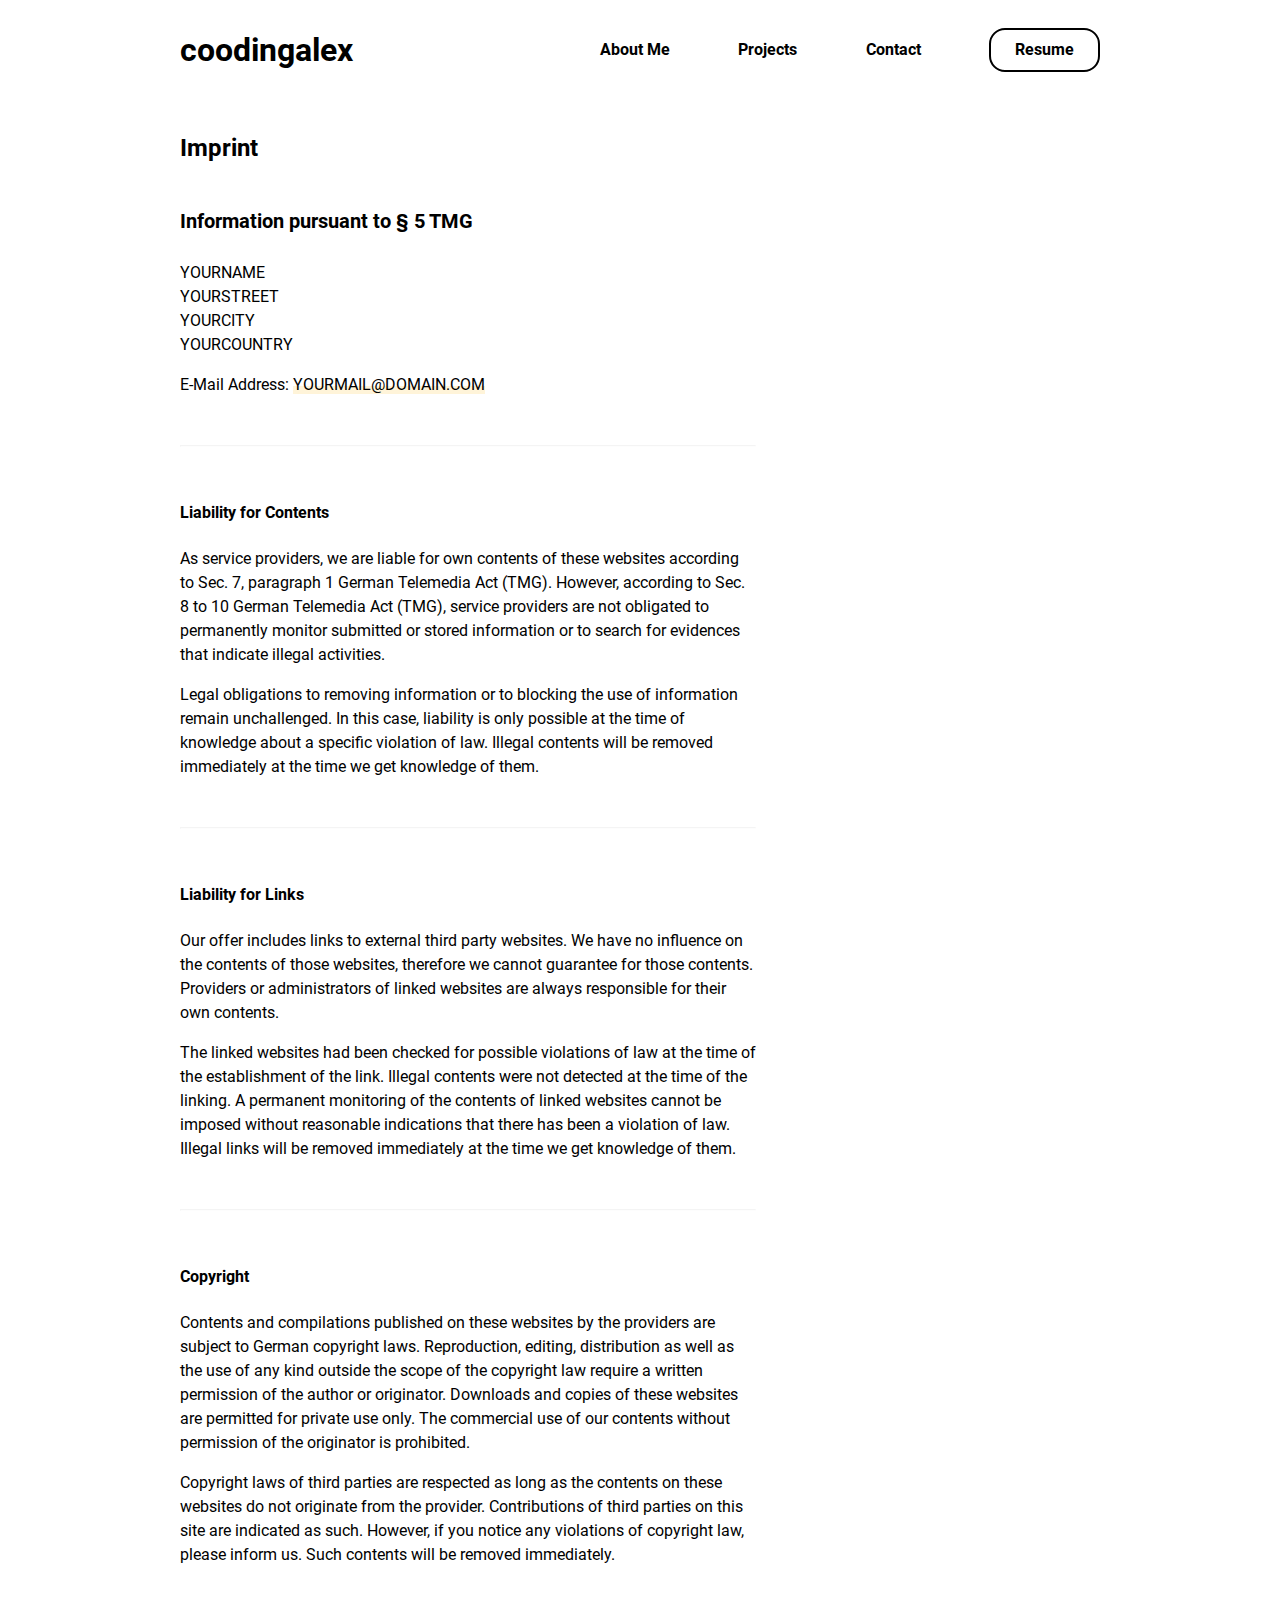
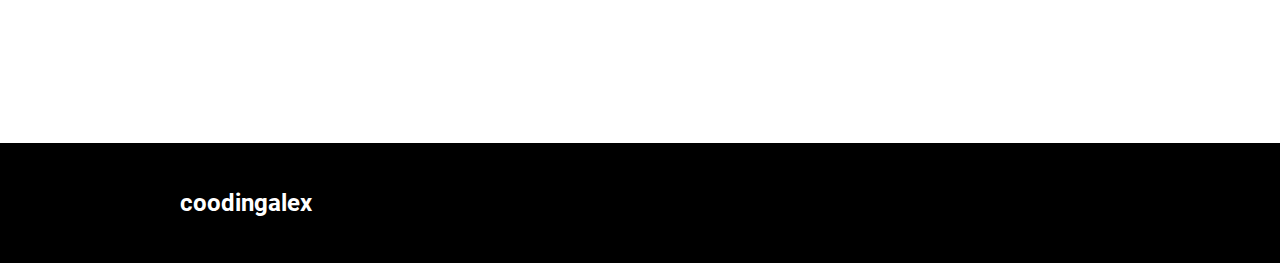
<file: imprint/index.html>
<!DOCTYPE html><html lang="en"><head><meta charSet="utf-8"/><meta http-equiv="x-ua-compatible" content="ie=edge"/><meta name="viewport" content="width=device-width, initial-scale=1, shrink-to-fit=no"/><style data-href="/styles.0dcd55c01614f7aa625e.css" id="gatsby-global-css">@font-face{font-family:Roboto;font-style:italic;font-display:swap;font-weight:400;src:url(/static/roboto-cyrillic-ext-400-italic-b3e580d221a4722c959155878ab94210.woff2) format("woff2"),url(/static/roboto-all-400-italic-c762d850e2e8d0e29047608715196736.woff) format("woff");unicode-range:U+0460-052f,U+1c80-1c88,U+20b4,U+2de0-2dff,U+a640-a69f,U+fe2e-fe2f}@font-face{font-family:Roboto;font-style:italic;font-display:swap;font-weight:400;src:url(/static/roboto-cyrillic-400-italic-8266321ab43353bcd147ad67600d165c.woff2) format("woff2"),url(/static/roboto-all-400-italic-c762d850e2e8d0e29047608715196736.woff) format("woff");unicode-range:U+0400-045f,U+0490-0491,U+04b0-04b1,U+2116}@font-face{font-family:Roboto;font-style:italic;font-display:swap;font-weight:400;src:url([data-uri]) format("woff2"),url(/static/roboto-all-400-italic-c762d850e2e8d0e29047608715196736.woff) format("woff");unicode-range:U+1f??}@font-face{font-family:Roboto;font-style:italic;font-display:swap;font-weight:400;src:url([data-uri]) format("woff2"),url(/static/roboto-all-400-italic-c762d850e2e8d0e29047608715196736.woff) format("woff");unicode-range:U+0370-03ff}@font-face{font-family:Roboto;font-style:italic;font-display:swap;font-weight:400;src:url([data-uri]) format("woff2"),url(/static/roboto-all-400-italic-c762d850e2e8d0e29047608715196736.woff) format("woff");unicode-range:U+0102-0103,U+0110-0111,U+0128-0129,U+0168-0169,U+01a0-01a1,U+01af-01b0,U+1ea0-1ef9,U+20ab}@font-face{font-family:Roboto;font-style:italic;font-display:swap;font-weight:400;src:url(/static/roboto-latin-ext-400-italic-dc3871f486e189164db4b98968330bc4.woff2) format("woff2"),url(/static/roboto-all-400-italic-c762d850e2e8d0e29047608715196736.woff) format("woff");unicode-range:U+0100-024f,U+0259,U+1e??,U+2020,U+20a0-20ab,U+20ad-20cf,U+2113,U+2c60-2c7f,U+a720-a7ff}@font-face{font-family:Roboto;font-style:italic;font-display:swap;font-weight:400;src:url(/static/roboto-latin-400-italic-51521a2a8da71e50d871ac6fd2187e87.woff2) format("woff2"),url(/static/roboto-all-400-italic-c762d850e2e8d0e29047608715196736.woff) format("woff");unicode-range:U+00??,U+0131,U+0152-0153,U+02bb-02bc,U+02c6,U+02da,U+02dc,U+2000-206f,U+2074,U+20ac,U+2122,U+2191,U+2193,U+2212,U+2215,U+feff,U+fffd}@font-face{font-family:Roboto;font-style:normal;font-display:swap;font-weight:400;src:url(/static/roboto-cyrillic-ext-400-normal-4743c758a952f2bd4a35d4e42afc002b.woff2) format("woff2"),url(/static/roboto-all-400-normal-a91ad097d24828af724d4fee36a063ed.woff) format("woff");unicode-range:U+0460-052f,U+1c80-1c88,U+20b4,U+2de0-2dff,U+a640-a69f,U+fe2e-fe2f}@font-face{font-family:Roboto;font-style:normal;font-display:swap;font-weight:400;src:url([data-uri]) format("woff2"),url(/static/roboto-all-400-normal-a91ad097d24828af724d4fee36a063ed.woff) format("woff");unicode-range:U+0400-045f,U+0490-0491,U+04b0-04b1,U+2116}@font-face{font-family:Roboto;font-style:normal;font-display:swap;font-weight:400;src:url([data-uri]) format("woff2"),url(/static/roboto-all-400-normal-a91ad097d24828af724d4fee36a063ed.woff) format("woff");unicode-range:U+1f??}@font-face{font-family:Roboto;font-style:normal;font-display:swap;font-weight:400;src:url([data-uri]) format("woff2"),url(/static/roboto-all-400-normal-a91ad097d24828af724d4fee36a063ed.woff) format("woff");unicode-range:U+0370-03ff}@font-face{font-family:Roboto;font-style:normal;font-display:swap;font-weight:400;src:url([data-uri]) format("woff2"),url(/static/roboto-all-400-normal-a91ad097d24828af724d4fee36a063ed.woff) format("woff");unicode-range:U+0102-0103,U+0110-0111,U+0128-0129,U+0168-0169,U+01a0-01a1,U+01af-01b0,U+1ea0-1ef9,U+20ab}@font-face{font-family:Roboto;font-style:normal;font-display:swap;font-weight:400;src:url(/static/roboto-latin-ext-400-normal-455200cb007fe1212c668721d827c691.woff2) format("woff2"),url(/static/roboto-all-400-normal-a91ad097d24828af724d4fee36a063ed.woff) format("woff");unicode-range:U+0100-024f,U+0259,U+1e??,U+2020,U+20a0-20ab,U+20ad-20cf,U+2113,U+2c60-2c7f,U+a720-a7ff}@font-face{font-family:Roboto;font-style:normal;font-display:swap;font-weight:400;src:url(/static/roboto-latin-400-normal-479970ffb74f2117317f9d24d9e317fe.woff2) format("woff2"),url(/static/roboto-all-400-normal-a91ad097d24828af724d4fee36a063ed.woff) format("woff");unicode-range:U+00??,U+0131,U+0152-0153,U+02bb-02bc,U+02c6,U+02da,U+02dc,U+2000-206f,U+2074,U+20ac,U+2122,U+2191,U+2193,U+2212,U+2215,U+feff,U+fffd}@font-face{font-family:Roboto;font-style:italic;font-display:swap;font-weight:700;src:url(/static/roboto-cyrillic-ext-700-italic-797f5a30b0e60507a7084f3d4b611569.woff2) format("woff2"),url(/static/roboto-all-700-italic-b637cf3c25928c417ca5d3959418e208.woff) format("woff");unicode-range:U+0460-052f,U+1c80-1c88,U+20b4,U+2de0-2dff,U+a640-a69f,U+fe2e-fe2f}@font-face{font-family:Roboto;font-style:italic;font-display:swap;font-weight:700;src:url(/static/roboto-cyrillic-700-italic-76c266b052291ab3924f90ab7530ee07.woff2) format("woff2"),url(/static/roboto-all-700-italic-b637cf3c25928c417ca5d3959418e208.woff) format("woff");unicode-range:U+0400-045f,U+0490-0491,U+04b0-04b1,U+2116}@font-face{font-family:Roboto;font-style:italic;font-display:swap;font-weight:700;src:url([data-uri]) format("woff2"),url(/static/roboto-all-700-italic-b637cf3c25928c417ca5d3959418e208.woff) format("woff");unicode-range:U+1f??}@font-face{font-family:Roboto;font-style:italic;font-display:swap;font-weight:700;src:url([data-uri]) format("woff2"),url(/static/roboto-all-700-italic-b637cf3c25928c417ca5d3959418e208.woff) format("woff");unicode-range:U+0370-03ff}@font-face{font-family:Roboto;font-style:italic;font-display:swap;font-weight:700;src:url([data-uri]) format("woff2"),url(/static/roboto-all-700-italic-b637cf3c25928c417ca5d3959418e208.woff) format("woff");unicode-range:U+0102-0103,U+0110-0111,U+0128-0129,U+0168-0169,U+01a0-01a1,U+01af-01b0,U+1ea0-1ef9,U+20ab}@font-face{font-family:Roboto;font-style:italic;font-display:swap;font-weight:700;src:url(/static/roboto-latin-ext-700-italic-9cbaed4140b0dea7c8b6c09497079cb4.woff2) format("woff2"),url(/static/roboto-all-700-italic-b637cf3c25928c417ca5d3959418e208.woff) format("woff");unicode-range:U+0100-024f,U+0259,U+1e??,U+2020,U+20a0-20ab,U+20ad-20cf,U+2113,U+2c60-2c7f,U+a720-a7ff}@font-face{font-family:Roboto;font-style:italic;font-display:swap;font-weight:700;src:url(/static/roboto-latin-700-italic-da0e717829e033a69dec97f1e155ae42.woff2) format("woff2"),url(/static/roboto-all-700-italic-b637cf3c25928c417ca5d3959418e208.woff) format("woff");unicode-range:U+00??,U+0131,U+0152-0153,U+02bb-02bc,U+02c6,U+02da,U+02dc,U+2000-206f,U+2074,U+20ac,U+2122,U+2191,U+2193,U+2212,U+2215,U+feff,U+fffd}@font-face{font-family:Roboto;font-style:normal;font-display:swap;font-weight:700;src:url(/static/roboto-cyrillic-ext-700-normal-2522a38e3389f585569d5f19a7cab696.woff2) format("woff2"),url(/static/roboto-all-700-normal-cf654de4c5d988526828f731f299d30a.woff) format("woff");unicode-range:U+0460-052f,U+1c80-1c88,U+20b4,U+2de0-2dff,U+a640-a69f,U+fe2e-fe2f}@font-face{font-family:Roboto;font-style:normal;font-display:swap;font-weight:700;src:url([data-uri]) format("woff2"),url(/static/roboto-all-700-normal-cf654de4c5d988526828f731f299d30a.woff) format("woff");unicode-range:U+0400-045f,U+0490-0491,U+04b0-04b1,U+2116}@font-face{font-family:Roboto;font-style:normal;font-display:swap;font-weight:700;src:url([data-uri]) format("woff2"),url(/static/roboto-all-700-normal-cf654de4c5d988526828f731f299d30a.woff) format("woff");unicode-range:U+1f??}@font-face{font-family:Roboto;font-style:normal;font-display:swap;font-weight:700;src:url([data-uri]) format("woff2"),url(/static/roboto-all-700-normal-cf654de4c5d988526828f731f299d30a.woff) format("woff");unicode-range:U+0370-03ff}@font-face{font-family:Roboto;font-style:normal;font-display:swap;font-weight:700;src:url([data-uri]) format("woff2"),url(/static/roboto-all-700-normal-cf654de4c5d988526828f731f299d30a.woff) format("woff");unicode-range:U+0102-0103,U+0110-0111,U+0128-0129,U+0168-0169,U+01a0-01a1,U+01af-01b0,U+1ea0-1ef9,U+20ab}@font-face{font-family:Roboto;font-style:normal;font-display:swap;font-weight:700;src:url(/static/roboto-latin-ext-700-normal-188b397610a9a71bd931a3bd04ee2197.woff2) format("woff2"),url(/static/roboto-all-700-normal-cf654de4c5d988526828f731f299d30a.woff) format("woff");unicode-range:U+0100-024f,U+0259,U+1e??,U+2020,U+20a0-20ab,U+20ad-20cf,U+2113,U+2c60-2c7f,U+a720-a7ff}@font-face{font-family:Roboto;font-style:normal;font-display:swap;font-weight:700;src:url(/static/roboto-latin-700-normal-2735a3a69b509faf3577afd25bdf552e.woff2) format("woff2"),url(/static/roboto-all-700-normal-cf654de4c5d988526828f731f299d30a.woff) format("woff");unicode-range:U+00??,U+0131,U+0152-0153,U+02bb-02bc,U+02c6,U+02da,U+02dc,U+2000-206f,U+2074,U+20ac,U+2122,U+2191,U+2193,U+2212,U+2215,U+feff,U+fffd}</style><meta name="generator" content="Gatsby 2.32.13"/><title data-react-helmet="true">Imprint - Alejandro Ibarra</title><meta data-react-helmet="true" name="description" content="Alejandro Ibarra Portfolio"/><meta data-react-helmet="true" property="og:title" content="Imprint - Alejandro Ibarra"/><meta data-react-helmet="true" property="og:site_name" content="Imprint - Alejandro Ibarra"/><meta data-react-helmet="true" property="og:image" content="https://coodingalex.me/static/default-bc7ceaf7925f5b47adee06511c3120ee.jpg"/><meta data-react-helmet="true" property="og:description" content="Alejandro Ibarra Portfolio"/><meta data-react-helmet="true" property="og:type" content="website"/><meta data-react-helmet="true" name="twitter:card" content="summary"/><meta data-react-helmet="true" name="twitter:creator" content="@coodingalex"/><meta data-react-helmet="true" name="twitter:title" content="Imprint - Alejandro Ibarra"/><meta data-react-helmet="true" name="twitter:description" content="Alejandro Ibarra Portfolio"/><meta data-react-helmet="true" name="msapplication-TileColor" content="#000000"/><meta data-react-helmet="true" name="theme-color" content="#000000"/><meta data-react-helmet="true" name="robots" content="noindex"/><link rel="sitemap" type="application/xml" href="/sitemap.xml"/><style data-styled="" data-styled-version="5.2.1">.boAtvj{box-shadow:inset 0 -.5rem 0 #FFF4D9;-webkit-transition:box-shadow 0.3s ease-out;transition:box-shadow 0.3s ease-out;}/*!sc*/
.boAtvj:hover{box-shadow:inset 0 -1rem 0 #FFF4D9;}/*!sc*/
data-styled.g1[id="underlining__Underlining-sc-1doccfu-0"]{content:"boAtvj,"}/*!sc*/
html{box-sizing:border-box;}/*!sc*/
*,*::before,*::after{box-sizing:inherit;}/*!sc*/
:root{-moz-tab-size:4;tab-size:4;}/*!sc*/
html{line-height:1.15;-webkit-text-size-adjust:100%;}/*!sc*/
body{margin:0;}/*!sc*/
body{font-family:-apple-system,BlinkMacSystemFont,"Segoe UI",Roboto,Helvetica,Arial,sans-serif,"Apple Color Emoji","Segoe UI Emoji","Segoe UI Symbol";}/*!sc*/
hr{height:0;}/*!sc*/
abbr[title]{-webkit-text-decoration:underline dotted;text-decoration:underline dotted;}/*!sc*/
b,strong{font-weight:bolder;}/*!sc*/
code,kbd,samp,pre{font-family:SFMono-Regular,Consolas,"Liberation Mono",Menlo,Courier,monospace;font-size:1em;}/*!sc*/
small{font-size:80%;}/*!sc*/
sub,sup{font-size:75%;line-height:0;position:relative;vertical-align:baseline;}/*!sc*/
sub{bottom:-0.25em;}/*!sc*/
sup{top:-0.5em;}/*!sc*/
button,input,optgroup,select,textarea{font-family:inherit;font-size:100%;line-height:1.15;margin:0;}/*!sc*/
button,select{text-transform:none;}/*!sc*/
button,[type="button"],[type="reset"],[type="submit"]{-webkit-appearance:button;}/*!sc*/
button::-moz-focus-inner,[type="button"]::-moz-focus-inner,[type="reset"]::-moz-focus-inner,[type="submit"]::-moz-focus-inner{border-style:none;padding:0;}/*!sc*/
button:-moz-focusring,[type="button"]:-moz-focusring,[type="reset"]:-moz-focusring,[type="submit"]:-moz-focusring{outline:1px dotted ButtonText;}/*!sc*/
fieldset{padding:0.35em 0.75em 0.625em;}/*!sc*/
legend{padding:0;}/*!sc*/
progress{vertical-align:baseline;}/*!sc*/
[type="number"]::-webkit-inner-spin-button,[type="number"]::-webkit-outer-spin-button{height:auto;}/*!sc*/
[type="search"]{-webkit-appearance:textfield;outline-offset:-2px;}/*!sc*/
[type="search"]::-webkit-search-decoration{-webkit-appearance:none;}/*!sc*/
::-webkit-file-upload-button{-webkit-appearance:button;font:inherit;}/*!sc*/
summary{display:list-item;}/*!sc*/
*{box-sizing:border-box;}/*!sc*/
html{width:100%;height:100%;}/*!sc*/
body{width:100%;height:100%;margin:0;padding:0;background-color:#FFFFFF;color:#000000;font-size:1rem;font-family:Roboto,Arial,sans-serif;line-height:1.5rem;font-weight:400;text-rendering:optimizeLegibility;}/*!sc*/
body.blur{overflow:hidden;}/*!sc*/
body.blur #___gatsby #main-content > *{-webkit-filter:blur(5px);filter:blur(5px);-webkit-transition:all .3s ease-out;transition:all .3s ease-out;pointer-events:none;-webkit-user-select:none;-moz-user-select:none;-ms-user-select:none;user-select:none;}/*!sc*/
.splashScreen{position:fixed;overflow:hidden;}/*!sc*/
a{display:inline-block;-webkit-text-decoration:none;text-decoration:none;-webkit-text-decoration-skip-ink:auto;text-decoration-skip-ink:auto;color:inherit;cursor:pointer;}/*!sc*/
a:hover,a:focus{outline:0;}/*!sc*/
h1{font-weight:700;font-size:2rem;line-height:2.375rem;color:#000000;}/*!sc*/
@media (min-width:768px){h1{font-size:2.625rem;line-height:4rem;}}/*!sc*/
h2{font-weight:700;font-size:1.25rem;line-height:1.5rem;color:#000000;}/*!sc*/
@media (min-width:768px){h2{font-size:2rem;line-height:3rem;}}/*!sc*/
h3{font-weight:700;font-size:1.75rem;line-height:2.25rem;color:#000000;margin-bottom:3rem;}/*!sc*/
h4{font-size:1rem;line-height:1.5rem;font-weight:400;}/*!sc*/
hr{margin:3rem auto;border-width:.05rem;color:#F2F2F2;opacity:0.1;}/*!sc*/
data-styled.g2[id="sc-global-RViJR1"]{content:"sc-global-RViJR1,"}/*!sc*/
.jynVTG{max-width:62.5rem;margin:0 auto;padding:0 2.5rem;}/*!sc*/
data-styled.g3[id="contentWrapper__ContentWrapper-rd270-0"]{content:"jynVTG,"}/*!sc*/
.kzjXjo{position:relative;z-index:13;font-size:2rem;font-weight:900;color:#000000;-webkit-filter:none !important;filter:none !important;pointer-events:auto !important;-webkit-user-select:auto !important;-moz-user-select:auto !important;-ms-user-select:auto !important;user-select:auto !important;}/*!sc*/
.dApnUc{position:relative;z-index:13;font-size:1.5rem;font-weight:900;color:#FFFFFF;-webkit-filter:none !important;filter:none !important;pointer-events:auto !important;-webkit-user-select:auto !important;-moz-user-select:auto !important;-ms-user-select:auto !important;user-select:auto !important;}/*!sc*/
data-styled.g4[id="logo__StyledLogo-sc-148fpgz-0"]{content:"kzjXjo,dApnUc,"}/*!sc*/
.dJtYIg{position:fixed;width:100%;height:100%;top:0;left:0;background:rgba(0,0,0,0.3);z-index:9;-webkit-transition:all 0.3s ease-in-out;transition:all 0.3s ease-in-out;display:none;}/*!sc*/
@media (min-width:1200px){.dJtYIg{display:none;}}/*!sc*/
data-styled.g5[id="sidebar__StyledBackdrop-sc-1xjisud-0"]{content:"dJtYIg,"}/*!sc*/
.lkfwrG{display:block;position:fixed;top:0;bottom:0;right:0;width:100%;height:100vh;outline:0;z-index:10;-webkit-transition:all 0.3s ease-in-out;transition:all 0.3s ease-in-out;-webkit-transform:translateX(100%);-ms-transform:translateX(100%);transform:translateX(100%);visibility:hidden;}/*!sc*/
@media (min-width:1200px){.lkfwrG{display:none;}}/*!sc*/
data-styled.g6[id="sidebar__StyledContainer-sc-1xjisud-1"]{content:"lkfwrG,"}/*!sc*/
.bwRNgE{display:-webkit-box;display:-webkit-flex;display:-ms-flexbox;display:flex;-webkit-flex-direction:column;-ms-flex-direction:column;flex-direction:column;-webkit-box-pack:center;-webkit-justify-content:center;-ms-flex-pack:center;justify-content:center;background:#FFFFFF;height:100vh;width:55%;text-align:left;padding:2rem;position:relative;right:0;margin-left:auto;}/*!sc*/
.bwRNgE a{color:#000000;}/*!sc*/
.bwRNgE .nav-link{font-size:1.5rem;font-weight:700;text-align:center;padding:1.5rem 0;}/*!sc*/
.bwRNgE .cta-btn{width:auto;height:auto;margin:1.5rem auto;padding:1rem 1.5rem;font-weight:700;font-size:1.5rem;border-radius:1rem;border:0.125rem solid #000000;background:#FFFFFF;}/*!sc*/
data-styled.g7[id="sidebar__StyledNav-sc-1xjisud-2"]{content:"bwRNgE,"}/*!sc*/
.kEmvsq{width:100%;height:6.25rem;background:#FFFFFF;}/*!sc*/
data-styled.g9[id="header__StyledHeader-ra3059-0"]{content:"kEmvsq,"}/*!sc*/
.jNefNS.jNefNS{width:100%;height:100%;display:-webkit-box;display:-webkit-flex;display:-ms-flexbox;display:flex;-webkit-box-pack:justify;-webkit-justify-content:space-between;-ms-flex-pack:justify;justify-content:space-between;-webkit-align-items:center;-webkit-box-align:center;-ms-flex-align:center;align-items:center;}/*!sc*/
data-styled.g10[id="header__StyledContentWrapper-ra3059-1"]{content:"jNefNS,"}/*!sc*/
.hbwgot{z-index:12;display:-webkit-box;display:-webkit-flex;display:-ms-flexbox;display:flex;-webkit-flex-direction:column;-ms-flex-direction:column;flex-direction:column;-webkit-box-pack:space-around;-webkit-justify-content:space-around;-ms-flex-pack:space-around;justify-content:space-around;width:2rem;height:2rem;background:transparent;border:none;cursor:pointer;padding:0;}/*!sc*/
.hbwgot:focus{outline:none;}/*!sc*/
@media (min-width:1200px){.hbwgot{display:none;}}/*!sc*/
.hbwgot div{width:2rem;height:0.25rem;background:#000000;border-radius:0.625rem;-webkit-transition:all 0.3s ease-in-out;transition:all 0.3s ease-in-out;position:relative;-webkit-transform-origin:1px;-ms-transform-origin:1px;transform-origin:1px;}/*!sc*/
.hbwgot div:first-child{-webkit-transform:rotate(0);-ms-transform:rotate(0);transform:rotate(0);}/*!sc*/
.hbwgot div:nth-child(2){opacity:1;-webkit-transform:translateX(0);-ms-transform:translateX(0);transform:translateX(0);}/*!sc*/
.hbwgot div:nth-child(3){-webkit-transform:rotate(0);-ms-transform:rotate(0);transform:rotate(0);}/*!sc*/
data-styled.g11[id="header__StyledBurger-ra3059-2"]{content:"hbwgot,"}/*!sc*/
.iwfwWm{width:100%;height:7.5rem;background:#000000;margin-top:10rem;}/*!sc*/
data-styled.g12[id="footer__StyledFooter-sc-9trw92-0"]{content:"iwfwWm,"}/*!sc*/
.kPPQRu.kPPQRu{width:100%;height:100%;display:-webkit-box;display:-webkit-flex;display:-ms-flexbox;display:flex;-webkit-box-pack:justify;-webkit-justify-content:space-between;-ms-flex-pack:justify;justify-content:space-between;-webkit-align-items:center;-webkit-box-align:center;-ms-flex-align:center;align-items:center;}/*!sc*/
.kPPQRu.kPPQRu .footer-links{width:10rem;display:-webkit-box;display:-webkit-flex;display:-ms-flexbox;display:flex;-webkit-box-pack:justify;-webkit-justify-content:space-between;-ms-flex-pack:justify;justify-content:space-between;}/*!sc*/
@media (min-width:768px){.kPPQRu.kPPQRu .footer-links{width:15rem;}}/*!sc*/
data-styled.g13[id="footer__StyledContentWrapper-sc-9trw92-1"]{content:"kPPQRu,"}/*!sc*/
.hvzHPC{width:100%;min-height:100vh;margin:0 auto;display:grid;grid-template-rows:auto 1fr auto;grid-template-columns:100%;}/*!sc*/
data-styled.g17[id="layout__StyledLayoutWrapper-sc-1lwy8ly-0"]{content:"hvzHPC,"}/*!sc*/
.dLGWTa{width:100%;max-width:62.5rem;margin:0 auto;padding:0 2.5rem;height:auto;background:#FFFFFF;}/*!sc*/
.dLGWTa h1{font-size:1.5rem;}/*!sc*/
.dLGWTa h2{font-size:1.25rem;}/*!sc*/
.dLGWTa h3{font-size:1rem;margin-bottom:1rem;}/*!sc*/
data-styled.g20[id="imprint__StyledSection-ef41nr-0"]{content:"dLGWTa,"}/*!sc*/
.gyjaGe.gyjaGe{width:100%;max-width:36rem;margin:0;padding:0;height:100%;}/*!sc*/
data-styled.g21[id="imprint__StyledContentWrapper-ef41nr-1"]{content:"gyjaGe,"}/*!sc*/
</style><link rel="preconnect dns-prefetch" href="https://www.google-analytics.com"/><script>window['ga-disable-'] = true</script><script async="" src="https://www.googletagmanager.com/gtag/js?id="></script><link rel="icon" href="/favicon-32x32.png?v=d48eafceaf44a7dcd7ae15ab27bfe91b" type="image/png"/><link rel="manifest" href="/manifest.webmanifest" crossorigin="anonymous"/><meta name="theme-color" content="#000000"/><link rel="apple-touch-icon" sizes="48x48" href="/icons/icon-48x48.png?v=d48eafceaf44a7dcd7ae15ab27bfe91b"/><link rel="apple-touch-icon" sizes="72x72" href="/icons/icon-72x72.png?v=d48eafceaf44a7dcd7ae15ab27bfe91b"/><link rel="apple-touch-icon" sizes="96x96" href="/icons/icon-96x96.png?v=d48eafceaf44a7dcd7ae15ab27bfe91b"/><link rel="apple-touch-icon" sizes="144x144" href="/icons/icon-144x144.png?v=d48eafceaf44a7dcd7ae15ab27bfe91b"/><link rel="apple-touch-icon" sizes="192x192" href="/icons/icon-192x192.png?v=d48eafceaf44a7dcd7ae15ab27bfe91b"/><link rel="apple-touch-icon" sizes="256x256" href="/icons/icon-256x256.png?v=d48eafceaf44a7dcd7ae15ab27bfe91b"/><link rel="apple-touch-icon" sizes="384x384" href="/icons/icon-384x384.png?v=d48eafceaf44a7dcd7ae15ab27bfe91b"/><link rel="apple-touch-icon" sizes="512x512" href="/icons/icon-512x512.png?v=d48eafceaf44a7dcd7ae15ab27bfe91b"/><link as="script" rel="preload" href="/webpack-runtime-992560031bd960b86bb7.js"/><link as="script" rel="preload" href="/framework-6c3ead24af170cdcb87c.js"/><link as="script" rel="preload" href="/app-25c05688d4ed47cb0d42.js"/><link as="script" rel="preload" href="/styles-7d4153d260c0197f0043.js"/><link as="script" rel="preload" href="/05d954cf-d2ecd97be4c653b5d5c4.js"/><link as="script" rel="preload" href="/ed1a4e20376484a7c9ab9310b06e3fb2253ed220-fe0018de7a29c01dc7bd.js"/><link as="script" rel="preload" href="/component---src-pages-imprint-js-8880824f9f79601838b2.js"/><link as="fetch" rel="preload" href="/page-data/imprint/page-data.json" crossorigin="anonymous"/><link as="fetch" rel="preload" href="/page-data/sq/d/764694655.json" crossorigin="anonymous"/><link as="fetch" rel="preload" href="/page-data/app-data.json" crossorigin="anonymous"/></head><body class=""><div id="___gatsby"><div style="outline:none" tabindex="-1" id="gatsby-focus-wrapper"><div id="layout-wrapper" data-useCookieBar="false" class="layout__StyledLayoutWrapper-sc-1lwy8ly-0 hvzHPC"><header style="opacity:0;transform:translateY(-10px) translateZ(0)" class="header__StyledHeader-ra3059-0 kEmvsq"><div class="contentWrapper__ContentWrapper-rd270-0 header__StyledContentWrapper-ra3059-1 jynVTG jNefNS"><a aria-label="home" href="/"><div color="primary" class="logo__StyledLogo-sc-148fpgz-0 kzjXjo">coodingalex</div></a><button aria-controls="sidebar" class="header__StyledBurger-ra3059-2 hbwgot"><div></div><div></div><div></div></button><div aria-hidden="true" tabindex="-1" class="sidebar__StyledContainer-sc-1xjisud-1 lkfwrG"><nav class="sidebar__StyledNav-sc-1xjisud-2 bwRNgE"><a class="nav-link" href="/#about">About Me</a><a class="nav-link" href="/#projects">Projects</a><a class="nav-link" href="/#contact">Contact</a><a class="cta-btn" href="/curriculum.pdf" target="_blank" rel="noopener noreferrer">Resume</a></nav></div><div class="sidebar__StyledBackdrop-sc-1xjisud-0 dJtYIg"></div></div></header><main id="main-content"><section id="Imprint" class="imprint__StyledSection-ef41nr-0 dLGWTa"><div class="contentWrapper__ContentWrapper-rd270-0 imprint__StyledContentWrapper-ef41nr-1 jynVTG gyjaGe"><h1 data-testid="heading">Imprint</h1><h2>Information pursuant to § 5 TMG</h2><p>YOURNAME<br/>
YOURSTREET<br/>
YOURCITY<br/>
YOURCOUNTRY</p><p>E-Mail Address: <span class="underlining__Underlining-sc-1doccfu-0 boAtvj"><a href="mailto:YOURMAIL@DOMAIN.COM">YOURMAIL@DOMAIN.COM</a></span></p><hr/><h3>Liability for Contents</h3><p>As service providers, we are liable for own contents of these websites according to Sec. 7, paragraph 1 German Telemedia Act (TMG). However, according to Sec. 8 to 10 German Telemedia Act (TMG), service providers are not obligated to permanently monitor submitted or stored information or to search for evidences that indicate illegal activities.</p><p>Legal obligations to removing information or to blocking the use of information remain unchallenged. In this case, liability is only possible at the time of knowledge about a specific violation of law. Illegal contents will be removed immediately at the time we get knowledge of them.</p><hr/><h3>Liability for Links</h3><p>Our offer includes links to external third party websites. We have no influence on the contents of those websites, therefore we cannot guarantee for those contents. Providers or administrators of linked websites are always responsible for their own contents.</p><p>The linked websites had been checked for possible violations of law at the time of the establishment of the link. Illegal contents were not detected at the time of the linking. A permanent monitoring of the contents of linked websites cannot be imposed without reasonable indications that there has been a violation of law. Illegal links will be removed immediately at the time we get knowledge of them.</p><hr/><h3>Copyright</h3><p>Contents and compilations published on these websites by the providers are subject to German copyright laws. Reproduction, editing, distribution as well as the use of any kind outside the scope of the copyright law require a written permission of the author or originator. Downloads and copies of these websites are permitted for private use only. The commercial use of our contents without permission of the originator is prohibited.</p><p>Copyright laws of third parties are respected as long as the contents on these websites do not originate from the provider. Contributions of third parties on this site are indicated as such. However, if you notice any violations of copyright law, please inform us. Such contents will be removed immediately.</p></div></section></main><footer class="footer__StyledFooter-sc-9trw92-0 iwfwWm"><div class="contentWrapper__ContentWrapper-rd270-0 footer__StyledContentWrapper-sc-9trw92-1 jynVTG kPPQRu"><a aria-label="home" href="/"><div color="#FFFFFF" class="logo__StyledLogo-sc-148fpgz-0 dApnUc">coodingalex</div></a><div class="footer-links" data-testid="footer-links"></div></div></footer></div></div><div id="gatsby-announcer" style="position:absolute;top:0;width:1px;height:1px;padding:0;overflow:hidden;clip:rect(0, 0, 0, 0);white-space:nowrap;border:0" aria-live="assertive" aria-atomic="true"></div></div><script id="gatsby-script-loader">/*<![CDATA[*/window.pagePath="/imprint/";/*]]>*/</script><script id="gatsby-chunk-mapping">/*<![CDATA[*/window.___chunkMapping={"polyfill":["/polyfill-a0c75589a40cac95b858.js"],"app":["/app-25c05688d4ed47cb0d42.js"],"component---cache-caches-gatsby-plugin-offline-app-shell-js":["/component---cache-caches-gatsby-plugin-offline-app-shell-js-260e89c911c4cfae04b1.js"],"component---src-pages-404-js":["/component---src-pages-404-js-6525a81b65a8eea02497.js"],"component---src-pages-imprint-js":["/component---src-pages-imprint-js-8880824f9f79601838b2.js"],"component---src-pages-index-js":["/component---src-pages-index-js-e830b0362c0717aeb87c.js"],"component---src-pages-privacy-js":["/component---src-pages-privacy-js-52671ca56dc3373a91bd.js"]};/*]]>*/</script><script src="/polyfill-a0c75589a40cac95b858.js" nomodule=""></script><script src="/component---src-pages-imprint-js-8880824f9f79601838b2.js" async=""></script><script src="/ed1a4e20376484a7c9ab9310b06e3fb2253ed220-fe0018de7a29c01dc7bd.js" async=""></script><script src="/05d954cf-d2ecd97be4c653b5d5c4.js" async=""></script><script src="/styles-7d4153d260c0197f0043.js" async=""></script><script src="/app-25c05688d4ed47cb0d42.js" async=""></script><script src="/framework-6c3ead24af170cdcb87c.js" async=""></script><script src="/webpack-runtime-992560031bd960b86bb7.js" async=""></script></body></html>
</file>
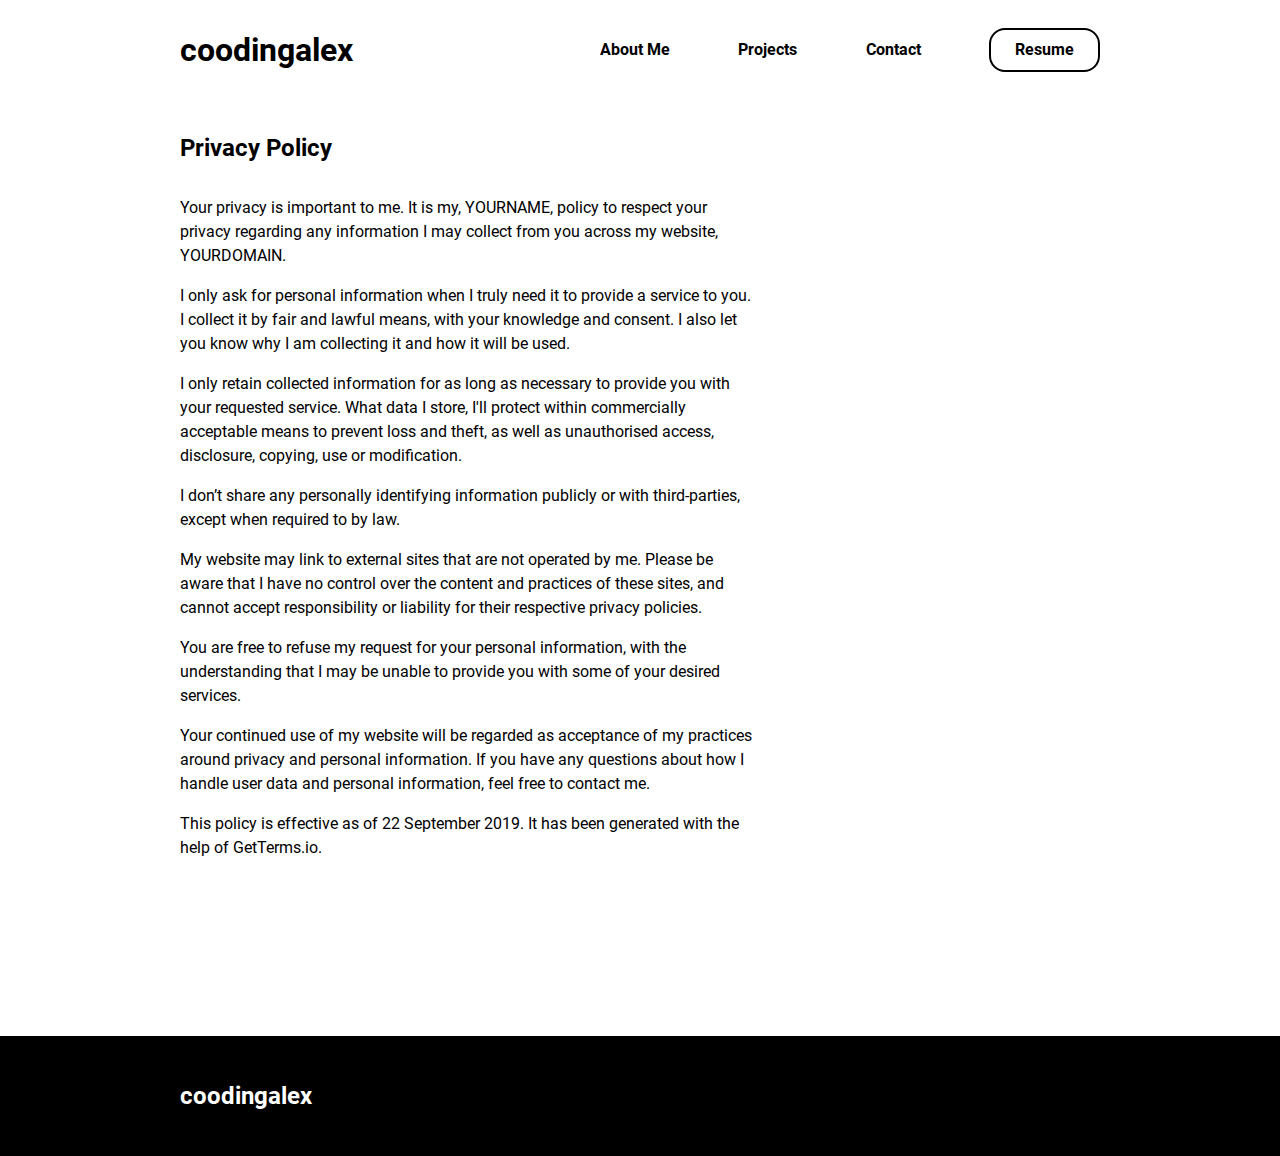
<file: privacy/index.html>
<!DOCTYPE html><html lang="en"><head><meta charSet="utf-8"/><meta http-equiv="x-ua-compatible" content="ie=edge"/><meta name="viewport" content="width=device-width, initial-scale=1, shrink-to-fit=no"/><style data-href="/styles.0dcd55c01614f7aa625e.css" id="gatsby-global-css">@font-face{font-family:Roboto;font-style:italic;font-display:swap;font-weight:400;src:url(/static/roboto-cyrillic-ext-400-italic-b3e580d221a4722c959155878ab94210.woff2) format("woff2"),url(/static/roboto-all-400-italic-c762d850e2e8d0e29047608715196736.woff) format("woff");unicode-range:U+0460-052f,U+1c80-1c88,U+20b4,U+2de0-2dff,U+a640-a69f,U+fe2e-fe2f}@font-face{font-family:Roboto;font-style:italic;font-display:swap;font-weight:400;src:url(/static/roboto-cyrillic-400-italic-8266321ab43353bcd147ad67600d165c.woff2) format("woff2"),url(/static/roboto-all-400-italic-c762d850e2e8d0e29047608715196736.woff) format("woff");unicode-range:U+0400-045f,U+0490-0491,U+04b0-04b1,U+2116}@font-face{font-family:Roboto;font-style:italic;font-display:swap;font-weight:400;src:url([data-uri]) format("woff2"),url(/static/roboto-all-400-italic-c762d850e2e8d0e29047608715196736.woff) format("woff");unicode-range:U+1f??}@font-face{font-family:Roboto;font-style:italic;font-display:swap;font-weight:400;src:url([data-uri]) format("woff2"),url(/static/roboto-all-400-italic-c762d850e2e8d0e29047608715196736.woff) format("woff");unicode-range:U+0370-03ff}@font-face{font-family:Roboto;font-style:italic;font-display:swap;font-weight:400;src:url([data-uri]) format("woff2"),url(/static/roboto-all-400-italic-c762d850e2e8d0e29047608715196736.woff) format("woff");unicode-range:U+0102-0103,U+0110-0111,U+0128-0129,U+0168-0169,U+01a0-01a1,U+01af-01b0,U+1ea0-1ef9,U+20ab}@font-face{font-family:Roboto;font-style:italic;font-display:swap;font-weight:400;src:url(/static/roboto-latin-ext-400-italic-dc3871f486e189164db4b98968330bc4.woff2) format("woff2"),url(/static/roboto-all-400-italic-c762d850e2e8d0e29047608715196736.woff) format("woff");unicode-range:U+0100-024f,U+0259,U+1e??,U+2020,U+20a0-20ab,U+20ad-20cf,U+2113,U+2c60-2c7f,U+a720-a7ff}@font-face{font-family:Roboto;font-style:italic;font-display:swap;font-weight:400;src:url(/static/roboto-latin-400-italic-51521a2a8da71e50d871ac6fd2187e87.woff2) format("woff2"),url(/static/roboto-all-400-italic-c762d850e2e8d0e29047608715196736.woff) format("woff");unicode-range:U+00??,U+0131,U+0152-0153,U+02bb-02bc,U+02c6,U+02da,U+02dc,U+2000-206f,U+2074,U+20ac,U+2122,U+2191,U+2193,U+2212,U+2215,U+feff,U+fffd}@font-face{font-family:Roboto;font-style:normal;font-display:swap;font-weight:400;src:url(/static/roboto-cyrillic-ext-400-normal-4743c758a952f2bd4a35d4e42afc002b.woff2) format("woff2"),url(/static/roboto-all-400-normal-a91ad097d24828af724d4fee36a063ed.woff) format("woff");unicode-range:U+0460-052f,U+1c80-1c88,U+20b4,U+2de0-2dff,U+a640-a69f,U+fe2e-fe2f}@font-face{font-family:Roboto;font-style:normal;font-display:swap;font-weight:400;src:url([data-uri]) format("woff2"),url(/static/roboto-all-400-normal-a91ad097d24828af724d4fee36a063ed.woff) format("woff");unicode-range:U+0400-045f,U+0490-0491,U+04b0-04b1,U+2116}@font-face{font-family:Roboto;font-style:normal;font-display:swap;font-weight:400;src:url([data-uri]) format("woff2"),url(/static/roboto-all-400-normal-a91ad097d24828af724d4fee36a063ed.woff) format("woff");unicode-range:U+1f??}@font-face{font-family:Roboto;font-style:normal;font-display:swap;font-weight:400;src:url([data-uri]) format("woff2"),url(/static/roboto-all-400-normal-a91ad097d24828af724d4fee36a063ed.woff) format("woff");unicode-range:U+0370-03ff}@font-face{font-family:Roboto;font-style:normal;font-display:swap;font-weight:400;src:url([data-uri]) format("woff2"),url(/static/roboto-all-400-normal-a91ad097d24828af724d4fee36a063ed.woff) format("woff");unicode-range:U+0102-0103,U+0110-0111,U+0128-0129,U+0168-0169,U+01a0-01a1,U+01af-01b0,U+1ea0-1ef9,U+20ab}@font-face{font-family:Roboto;font-style:normal;font-display:swap;font-weight:400;src:url(/static/roboto-latin-ext-400-normal-455200cb007fe1212c668721d827c691.woff2) format("woff2"),url(/static/roboto-all-400-normal-a91ad097d24828af724d4fee36a063ed.woff) format("woff");unicode-range:U+0100-024f,U+0259,U+1e??,U+2020,U+20a0-20ab,U+20ad-20cf,U+2113,U+2c60-2c7f,U+a720-a7ff}@font-face{font-family:Roboto;font-style:normal;font-display:swap;font-weight:400;src:url(/static/roboto-latin-400-normal-479970ffb74f2117317f9d24d9e317fe.woff2) format("woff2"),url(/static/roboto-all-400-normal-a91ad097d24828af724d4fee36a063ed.woff) format("woff");unicode-range:U+00??,U+0131,U+0152-0153,U+02bb-02bc,U+02c6,U+02da,U+02dc,U+2000-206f,U+2074,U+20ac,U+2122,U+2191,U+2193,U+2212,U+2215,U+feff,U+fffd}@font-face{font-family:Roboto;font-style:italic;font-display:swap;font-weight:700;src:url(/static/roboto-cyrillic-ext-700-italic-797f5a30b0e60507a7084f3d4b611569.woff2) format("woff2"),url(/static/roboto-all-700-italic-b637cf3c25928c417ca5d3959418e208.woff) format("woff");unicode-range:U+0460-052f,U+1c80-1c88,U+20b4,U+2de0-2dff,U+a640-a69f,U+fe2e-fe2f}@font-face{font-family:Roboto;font-style:italic;font-display:swap;font-weight:700;src:url(/static/roboto-cyrillic-700-italic-76c266b052291ab3924f90ab7530ee07.woff2) format("woff2"),url(/static/roboto-all-700-italic-b637cf3c25928c417ca5d3959418e208.woff) format("woff");unicode-range:U+0400-045f,U+0490-0491,U+04b0-04b1,U+2116}@font-face{font-family:Roboto;font-style:italic;font-display:swap;font-weight:700;src:url([data-uri]) format("woff2"),url(/static/roboto-all-700-italic-b637cf3c25928c417ca5d3959418e208.woff) format("woff");unicode-range:U+1f??}@font-face{font-family:Roboto;font-style:italic;font-display:swap;font-weight:700;src:url([data-uri]) format("woff2"),url(/static/roboto-all-700-italic-b637cf3c25928c417ca5d3959418e208.woff) format("woff");unicode-range:U+0370-03ff}@font-face{font-family:Roboto;font-style:italic;font-display:swap;font-weight:700;src:url([data-uri]) format("woff2"),url(/static/roboto-all-700-italic-b637cf3c25928c417ca5d3959418e208.woff) format("woff");unicode-range:U+0102-0103,U+0110-0111,U+0128-0129,U+0168-0169,U+01a0-01a1,U+01af-01b0,U+1ea0-1ef9,U+20ab}@font-face{font-family:Roboto;font-style:italic;font-display:swap;font-weight:700;src:url(/static/roboto-latin-ext-700-italic-9cbaed4140b0dea7c8b6c09497079cb4.woff2) format("woff2"),url(/static/roboto-all-700-italic-b637cf3c25928c417ca5d3959418e208.woff) format("woff");unicode-range:U+0100-024f,U+0259,U+1e??,U+2020,U+20a0-20ab,U+20ad-20cf,U+2113,U+2c60-2c7f,U+a720-a7ff}@font-face{font-family:Roboto;font-style:italic;font-display:swap;font-weight:700;src:url(/static/roboto-latin-700-italic-da0e717829e033a69dec97f1e155ae42.woff2) format("woff2"),url(/static/roboto-all-700-italic-b637cf3c25928c417ca5d3959418e208.woff) format("woff");unicode-range:U+00??,U+0131,U+0152-0153,U+02bb-02bc,U+02c6,U+02da,U+02dc,U+2000-206f,U+2074,U+20ac,U+2122,U+2191,U+2193,U+2212,U+2215,U+feff,U+fffd}@font-face{font-family:Roboto;font-style:normal;font-display:swap;font-weight:700;src:url(/static/roboto-cyrillic-ext-700-normal-2522a38e3389f585569d5f19a7cab696.woff2) format("woff2"),url(/static/roboto-all-700-normal-cf654de4c5d988526828f731f299d30a.woff) format("woff");unicode-range:U+0460-052f,U+1c80-1c88,U+20b4,U+2de0-2dff,U+a640-a69f,U+fe2e-fe2f}@font-face{font-family:Roboto;font-style:normal;font-display:swap;font-weight:700;src:url([data-uri]) format("woff2"),url(/static/roboto-all-700-normal-cf654de4c5d988526828f731f299d30a.woff) format("woff");unicode-range:U+0400-045f,U+0490-0491,U+04b0-04b1,U+2116}@font-face{font-family:Roboto;font-style:normal;font-display:swap;font-weight:700;src:url([data-uri]) format("woff2"),url(/static/roboto-all-700-normal-cf654de4c5d988526828f731f299d30a.woff) format("woff");unicode-range:U+1f??}@font-face{font-family:Roboto;font-style:normal;font-display:swap;font-weight:700;src:url([data-uri]) format("woff2"),url(/static/roboto-all-700-normal-cf654de4c5d988526828f731f299d30a.woff) format("woff");unicode-range:U+0370-03ff}@font-face{font-family:Roboto;font-style:normal;font-display:swap;font-weight:700;src:url([data-uri]) format("woff2"),url(/static/roboto-all-700-normal-cf654de4c5d988526828f731f299d30a.woff) format("woff");unicode-range:U+0102-0103,U+0110-0111,U+0128-0129,U+0168-0169,U+01a0-01a1,U+01af-01b0,U+1ea0-1ef9,U+20ab}@font-face{font-family:Roboto;font-style:normal;font-display:swap;font-weight:700;src:url(/static/roboto-latin-ext-700-normal-188b397610a9a71bd931a3bd04ee2197.woff2) format("woff2"),url(/static/roboto-all-700-normal-cf654de4c5d988526828f731f299d30a.woff) format("woff");unicode-range:U+0100-024f,U+0259,U+1e??,U+2020,U+20a0-20ab,U+20ad-20cf,U+2113,U+2c60-2c7f,U+a720-a7ff}@font-face{font-family:Roboto;font-style:normal;font-display:swap;font-weight:700;src:url(/static/roboto-latin-700-normal-2735a3a69b509faf3577afd25bdf552e.woff2) format("woff2"),url(/static/roboto-all-700-normal-cf654de4c5d988526828f731f299d30a.woff) format("woff");unicode-range:U+00??,U+0131,U+0152-0153,U+02bb-02bc,U+02c6,U+02da,U+02dc,U+2000-206f,U+2074,U+20ac,U+2122,U+2191,U+2193,U+2212,U+2215,U+feff,U+fffd}</style><meta name="generator" content="Gatsby 2.32.13"/><title data-react-helmet="true">Privacy Policy</title><meta data-react-helmet="true" name="description" content="Alejandro Ibarra Portfolio"/><meta data-react-helmet="true" property="og:title" content="Privacy Policy"/><meta data-react-helmet="true" property="og:site_name" content="Privacy Policy"/><meta data-react-helmet="true" property="og:image" content="https://coodingalex.me/static/default-bc7ceaf7925f5b47adee06511c3120ee.jpg"/><meta data-react-helmet="true" property="og:description" content="Alejandro Ibarra Portfolio"/><meta data-react-helmet="true" property="og:type" content="website"/><meta data-react-helmet="true" name="twitter:card" content="summary"/><meta data-react-helmet="true" name="twitter:creator" content="@coodingalex"/><meta data-react-helmet="true" name="twitter:title" content="Privacy Policy"/><meta data-react-helmet="true" name="twitter:description" content="Alejandro Ibarra Portfolio"/><meta data-react-helmet="true" name="msapplication-TileColor" content="#000000"/><meta data-react-helmet="true" name="theme-color" content="#000000"/><meta data-react-helmet="true" name="robots" content="noindex"/><link rel="sitemap" type="application/xml" href="/sitemap.xml"/><style data-styled="" data-styled-version="5.2.1">html{box-sizing:border-box;}/*!sc*/
*,*::before,*::after{box-sizing:inherit;}/*!sc*/
:root{-moz-tab-size:4;tab-size:4;}/*!sc*/
html{line-height:1.15;-webkit-text-size-adjust:100%;}/*!sc*/
body{margin:0;}/*!sc*/
body{font-family:-apple-system,BlinkMacSystemFont,"Segoe UI",Roboto,Helvetica,Arial,sans-serif,"Apple Color Emoji","Segoe UI Emoji","Segoe UI Symbol";}/*!sc*/
hr{height:0;}/*!sc*/
abbr[title]{-webkit-text-decoration:underline dotted;text-decoration:underline dotted;}/*!sc*/
b,strong{font-weight:bolder;}/*!sc*/
code,kbd,samp,pre{font-family:SFMono-Regular,Consolas,"Liberation Mono",Menlo,Courier,monospace;font-size:1em;}/*!sc*/
small{font-size:80%;}/*!sc*/
sub,sup{font-size:75%;line-height:0;position:relative;vertical-align:baseline;}/*!sc*/
sub{bottom:-0.25em;}/*!sc*/
sup{top:-0.5em;}/*!sc*/
button,input,optgroup,select,textarea{font-family:inherit;font-size:100%;line-height:1.15;margin:0;}/*!sc*/
button,select{text-transform:none;}/*!sc*/
button,[type="button"],[type="reset"],[type="submit"]{-webkit-appearance:button;}/*!sc*/
button::-moz-focus-inner,[type="button"]::-moz-focus-inner,[type="reset"]::-moz-focus-inner,[type="submit"]::-moz-focus-inner{border-style:none;padding:0;}/*!sc*/
button:-moz-focusring,[type="button"]:-moz-focusring,[type="reset"]:-moz-focusring,[type="submit"]:-moz-focusring{outline:1px dotted ButtonText;}/*!sc*/
fieldset{padding:0.35em 0.75em 0.625em;}/*!sc*/
legend{padding:0;}/*!sc*/
progress{vertical-align:baseline;}/*!sc*/
[type="number"]::-webkit-inner-spin-button,[type="number"]::-webkit-outer-spin-button{height:auto;}/*!sc*/
[type="search"]{-webkit-appearance:textfield;outline-offset:-2px;}/*!sc*/
[type="search"]::-webkit-search-decoration{-webkit-appearance:none;}/*!sc*/
::-webkit-file-upload-button{-webkit-appearance:button;font:inherit;}/*!sc*/
summary{display:list-item;}/*!sc*/
*{box-sizing:border-box;}/*!sc*/
html{width:100%;height:100%;}/*!sc*/
body{width:100%;height:100%;margin:0;padding:0;background-color:#FFFFFF;color:#000000;font-size:1rem;font-family:Roboto,Arial,sans-serif;line-height:1.5rem;font-weight:400;text-rendering:optimizeLegibility;}/*!sc*/
body.blur{overflow:hidden;}/*!sc*/
body.blur #___gatsby #main-content > *{-webkit-filter:blur(5px);filter:blur(5px);-webkit-transition:all .3s ease-out;transition:all .3s ease-out;pointer-events:none;-webkit-user-select:none;-moz-user-select:none;-ms-user-select:none;user-select:none;}/*!sc*/
.splashScreen{position:fixed;overflow:hidden;}/*!sc*/
a{display:inline-block;-webkit-text-decoration:none;text-decoration:none;-webkit-text-decoration-skip-ink:auto;text-decoration-skip-ink:auto;color:inherit;cursor:pointer;}/*!sc*/
a:hover,a:focus{outline:0;}/*!sc*/
h1{font-weight:700;font-size:2rem;line-height:2.375rem;color:#000000;}/*!sc*/
@media (min-width:768px){h1{font-size:2.625rem;line-height:4rem;}}/*!sc*/
h2{font-weight:700;font-size:1.25rem;line-height:1.5rem;color:#000000;}/*!sc*/
@media (min-width:768px){h2{font-size:2rem;line-height:3rem;}}/*!sc*/
h3{font-weight:700;font-size:1.75rem;line-height:2.25rem;color:#000000;margin-bottom:3rem;}/*!sc*/
h4{font-size:1rem;line-height:1.5rem;font-weight:400;}/*!sc*/
hr{margin:3rem auto;border-width:.05rem;color:#F2F2F2;opacity:0.1;}/*!sc*/
data-styled.g2[id="sc-global-RViJR1"]{content:"sc-global-RViJR1,"}/*!sc*/
.jynVTG{max-width:62.5rem;margin:0 auto;padding:0 2.5rem;}/*!sc*/
data-styled.g3[id="contentWrapper__ContentWrapper-rd270-0"]{content:"jynVTG,"}/*!sc*/
.kzjXjo{position:relative;z-index:13;font-size:2rem;font-weight:900;color:#000000;-webkit-filter:none !important;filter:none !important;pointer-events:auto !important;-webkit-user-select:auto !important;-moz-user-select:auto !important;-ms-user-select:auto !important;user-select:auto !important;}/*!sc*/
.dApnUc{position:relative;z-index:13;font-size:1.5rem;font-weight:900;color:#FFFFFF;-webkit-filter:none !important;filter:none !important;pointer-events:auto !important;-webkit-user-select:auto !important;-moz-user-select:auto !important;-ms-user-select:auto !important;user-select:auto !important;}/*!sc*/
data-styled.g4[id="logo__StyledLogo-sc-148fpgz-0"]{content:"kzjXjo,dApnUc,"}/*!sc*/
.dJtYIg{position:fixed;width:100%;height:100%;top:0;left:0;background:rgba(0,0,0,0.3);z-index:9;-webkit-transition:all 0.3s ease-in-out;transition:all 0.3s ease-in-out;display:none;}/*!sc*/
@media (min-width:1200px){.dJtYIg{display:none;}}/*!sc*/
data-styled.g5[id="sidebar__StyledBackdrop-sc-1xjisud-0"]{content:"dJtYIg,"}/*!sc*/
.lkfwrG{display:block;position:fixed;top:0;bottom:0;right:0;width:100%;height:100vh;outline:0;z-index:10;-webkit-transition:all 0.3s ease-in-out;transition:all 0.3s ease-in-out;-webkit-transform:translateX(100%);-ms-transform:translateX(100%);transform:translateX(100%);visibility:hidden;}/*!sc*/
@media (min-width:1200px){.lkfwrG{display:none;}}/*!sc*/
data-styled.g6[id="sidebar__StyledContainer-sc-1xjisud-1"]{content:"lkfwrG,"}/*!sc*/
.bwRNgE{display:-webkit-box;display:-webkit-flex;display:-ms-flexbox;display:flex;-webkit-flex-direction:column;-ms-flex-direction:column;flex-direction:column;-webkit-box-pack:center;-webkit-justify-content:center;-ms-flex-pack:center;justify-content:center;background:#FFFFFF;height:100vh;width:55%;text-align:left;padding:2rem;position:relative;right:0;margin-left:auto;}/*!sc*/
.bwRNgE a{color:#000000;}/*!sc*/
.bwRNgE .nav-link{font-size:1.5rem;font-weight:700;text-align:center;padding:1.5rem 0;}/*!sc*/
.bwRNgE .cta-btn{width:auto;height:auto;margin:1.5rem auto;padding:1rem 1.5rem;font-weight:700;font-size:1.5rem;border-radius:1rem;border:0.125rem solid #000000;background:#FFFFFF;}/*!sc*/
data-styled.g7[id="sidebar__StyledNav-sc-1xjisud-2"]{content:"bwRNgE,"}/*!sc*/
.kEmvsq{width:100%;height:6.25rem;background:#FFFFFF;}/*!sc*/
data-styled.g9[id="header__StyledHeader-ra3059-0"]{content:"kEmvsq,"}/*!sc*/
.jNefNS.jNefNS{width:100%;height:100%;display:-webkit-box;display:-webkit-flex;display:-ms-flexbox;display:flex;-webkit-box-pack:justify;-webkit-justify-content:space-between;-ms-flex-pack:justify;justify-content:space-between;-webkit-align-items:center;-webkit-box-align:center;-ms-flex-align:center;align-items:center;}/*!sc*/
data-styled.g10[id="header__StyledContentWrapper-ra3059-1"]{content:"jNefNS,"}/*!sc*/
.hbwgot{z-index:12;display:-webkit-box;display:-webkit-flex;display:-ms-flexbox;display:flex;-webkit-flex-direction:column;-ms-flex-direction:column;flex-direction:column;-webkit-box-pack:space-around;-webkit-justify-content:space-around;-ms-flex-pack:space-around;justify-content:space-around;width:2rem;height:2rem;background:transparent;border:none;cursor:pointer;padding:0;}/*!sc*/
.hbwgot:focus{outline:none;}/*!sc*/
@media (min-width:1200px){.hbwgot{display:none;}}/*!sc*/
.hbwgot div{width:2rem;height:0.25rem;background:#000000;border-radius:0.625rem;-webkit-transition:all 0.3s ease-in-out;transition:all 0.3s ease-in-out;position:relative;-webkit-transform-origin:1px;-ms-transform-origin:1px;transform-origin:1px;}/*!sc*/
.hbwgot div:first-child{-webkit-transform:rotate(0);-ms-transform:rotate(0);transform:rotate(0);}/*!sc*/
.hbwgot div:nth-child(2){opacity:1;-webkit-transform:translateX(0);-ms-transform:translateX(0);transform:translateX(0);}/*!sc*/
.hbwgot div:nth-child(3){-webkit-transform:rotate(0);-ms-transform:rotate(0);transform:rotate(0);}/*!sc*/
data-styled.g11[id="header__StyledBurger-ra3059-2"]{content:"hbwgot,"}/*!sc*/
.iwfwWm{width:100%;height:7.5rem;background:#000000;margin-top:10rem;}/*!sc*/
data-styled.g12[id="footer__StyledFooter-sc-9trw92-0"]{content:"iwfwWm,"}/*!sc*/
.kPPQRu.kPPQRu{width:100%;height:100%;display:-webkit-box;display:-webkit-flex;display:-ms-flexbox;display:flex;-webkit-box-pack:justify;-webkit-justify-content:space-between;-ms-flex-pack:justify;justify-content:space-between;-webkit-align-items:center;-webkit-box-align:center;-ms-flex-align:center;align-items:center;}/*!sc*/
.kPPQRu.kPPQRu .footer-links{width:10rem;display:-webkit-box;display:-webkit-flex;display:-ms-flexbox;display:flex;-webkit-box-pack:justify;-webkit-justify-content:space-between;-ms-flex-pack:justify;justify-content:space-between;}/*!sc*/
@media (min-width:768px){.kPPQRu.kPPQRu .footer-links{width:15rem;}}/*!sc*/
data-styled.g13[id="footer__StyledContentWrapper-sc-9trw92-1"]{content:"kPPQRu,"}/*!sc*/
.hvzHPC{width:100%;min-height:100vh;margin:0 auto;display:grid;grid-template-rows:auto 1fr auto;grid-template-columns:100%;}/*!sc*/
data-styled.g17[id="layout__StyledLayoutWrapper-sc-1lwy8ly-0"]{content:"hvzHPC,"}/*!sc*/
.fXGSQQ{width:100%;max-width:62.5rem;margin:0 auto;padding:0 2.5rem;height:auto;background:#FFFFFF;}/*!sc*/
.fXGSQQ h1{font-size:1.5rem;}/*!sc*/
.fXGSQQ h2{font-size:1.25rem;}/*!sc*/
.fXGSQQ h3{font-size:1rem;margin-bottom:1rem;}/*!sc*/
data-styled.g37[id="privacy__StyledSection-wiv403-0"]{content:"fXGSQQ,"}/*!sc*/
.cqlVUQ.cqlVUQ{width:100%;max-width:36rem;margin:0;padding:0;height:100%;}/*!sc*/
data-styled.g38[id="privacy__StyledContentWrapper-wiv403-1"]{content:"cqlVUQ,"}/*!sc*/
</style><link rel="preconnect dns-prefetch" href="https://www.google-analytics.com"/><script>window['ga-disable-'] = true</script><script async="" src="https://www.googletagmanager.com/gtag/js?id="></script><link rel="icon" href="/favicon-32x32.png?v=d48eafceaf44a7dcd7ae15ab27bfe91b" type="image/png"/><link rel="manifest" href="/manifest.webmanifest" crossorigin="anonymous"/><meta name="theme-color" content="#000000"/><link rel="apple-touch-icon" sizes="48x48" href="/icons/icon-48x48.png?v=d48eafceaf44a7dcd7ae15ab27bfe91b"/><link rel="apple-touch-icon" sizes="72x72" href="/icons/icon-72x72.png?v=d48eafceaf44a7dcd7ae15ab27bfe91b"/><link rel="apple-touch-icon" sizes="96x96" href="/icons/icon-96x96.png?v=d48eafceaf44a7dcd7ae15ab27bfe91b"/><link rel="apple-touch-icon" sizes="144x144" href="/icons/icon-144x144.png?v=d48eafceaf44a7dcd7ae15ab27bfe91b"/><link rel="apple-touch-icon" sizes="192x192" href="/icons/icon-192x192.png?v=d48eafceaf44a7dcd7ae15ab27bfe91b"/><link rel="apple-touch-icon" sizes="256x256" href="/icons/icon-256x256.png?v=d48eafceaf44a7dcd7ae15ab27bfe91b"/><link rel="apple-touch-icon" sizes="384x384" href="/icons/icon-384x384.png?v=d48eafceaf44a7dcd7ae15ab27bfe91b"/><link rel="apple-touch-icon" sizes="512x512" href="/icons/icon-512x512.png?v=d48eafceaf44a7dcd7ae15ab27bfe91b"/><link as="script" rel="preload" href="/webpack-runtime-992560031bd960b86bb7.js"/><link as="script" rel="preload" href="/framework-6c3ead24af170cdcb87c.js"/><link as="script" rel="preload" href="/app-25c05688d4ed47cb0d42.js"/><link as="script" rel="preload" href="/styles-7d4153d260c0197f0043.js"/><link as="script" rel="preload" href="/05d954cf-d2ecd97be4c653b5d5c4.js"/><link as="script" rel="preload" href="/ed1a4e20376484a7c9ab9310b06e3fb2253ed220-fe0018de7a29c01dc7bd.js"/><link as="script" rel="preload" href="/component---src-pages-privacy-js-52671ca56dc3373a91bd.js"/><link as="fetch" rel="preload" href="/page-data/privacy/page-data.json" crossorigin="anonymous"/><link as="fetch" rel="preload" href="/page-data/sq/d/764694655.json" crossorigin="anonymous"/><link as="fetch" rel="preload" href="/page-data/app-data.json" crossorigin="anonymous"/></head><body class=""><div id="___gatsby"><div style="outline:none" tabindex="-1" id="gatsby-focus-wrapper"><div id="layout-wrapper" data-useCookieBar="false" class="layout__StyledLayoutWrapper-sc-1lwy8ly-0 hvzHPC"><header style="opacity:0;transform:translateY(-10px) translateZ(0)" class="header__StyledHeader-ra3059-0 kEmvsq"><div class="contentWrapper__ContentWrapper-rd270-0 header__StyledContentWrapper-ra3059-1 jynVTG jNefNS"><a aria-label="home" href="/"><div color="primary" class="logo__StyledLogo-sc-148fpgz-0 kzjXjo">coodingalex</div></a><button aria-controls="sidebar" class="header__StyledBurger-ra3059-2 hbwgot"><div></div><div></div><div></div></button><div aria-hidden="true" tabindex="-1" class="sidebar__StyledContainer-sc-1xjisud-1 lkfwrG"><nav class="sidebar__StyledNav-sc-1xjisud-2 bwRNgE"><a class="nav-link" href="/#about">About Me</a><a class="nav-link" href="/#projects">Projects</a><a class="nav-link" href="/#contact">Contact</a><a class="cta-btn" href="/curriculum.pdf" target="_blank" rel="noopener noreferrer">Resume</a></nav></div><div class="sidebar__StyledBackdrop-sc-1xjisud-0 dJtYIg"></div></div></header><main id="main-content"><section id="Privacy Policy" class="privacy__StyledSection-wiv403-0 fXGSQQ"><div class="contentWrapper__ContentWrapper-rd270-0 privacy__StyledContentWrapper-wiv403-1 jynVTG cqlVUQ"><h1 data-testid="heading">Privacy Policy</h1><p>Your privacy is important to me. It is my, YOURNAME, policy to respect your privacy regarding any information I may collect from you across my website, YOURDOMAIN.</p><p>I only ask for personal information when I truly need it to provide a service to you. I collect it by fair and lawful means, with your knowledge and consent. I also let you know why I am collecting it and how it will be used.</p><p>I only retain collected information for as long as necessary to provide you with your requested service. What data I store, I&#x27;ll protect within commercially acceptable means to prevent loss and theft, as well as unauthorised access, disclosure, copying, use or modification.</p><p>I don’t share any personally identifying information publicly or with third-parties, except when required to by law.</p><p>My website may link to external sites that are not operated by me. Please be aware that I have no control over the content and practices of these sites, and cannot accept responsibility or liability for their respective privacy policies.</p><p>You are free to refuse my request for your personal information, with the understanding that I may be unable to provide you with some of your desired services.</p><p>Your continued use of my website will be regarded as acceptance of my practices around privacy and personal information. If you have any questions about how I handle user data and personal information, feel free to contact me.</p><p>This policy is effective as of 22 September 2019. It has been generated with the help of GetTerms.io.</p></div></section></main><footer class="footer__StyledFooter-sc-9trw92-0 iwfwWm"><div class="contentWrapper__ContentWrapper-rd270-0 footer__StyledContentWrapper-sc-9trw92-1 jynVTG kPPQRu"><a aria-label="home" href="/"><div color="#FFFFFF" class="logo__StyledLogo-sc-148fpgz-0 dApnUc">coodingalex</div></a><div class="footer-links" data-testid="footer-links"></div></div></footer></div></div><div id="gatsby-announcer" style="position:absolute;top:0;width:1px;height:1px;padding:0;overflow:hidden;clip:rect(0, 0, 0, 0);white-space:nowrap;border:0" aria-live="assertive" aria-atomic="true"></div></div><script id="gatsby-script-loader">/*<![CDATA[*/window.pagePath="/privacy/";/*]]>*/</script><script id="gatsby-chunk-mapping">/*<![CDATA[*/window.___chunkMapping={"polyfill":["/polyfill-a0c75589a40cac95b858.js"],"app":["/app-25c05688d4ed47cb0d42.js"],"component---cache-caches-gatsby-plugin-offline-app-shell-js":["/component---cache-caches-gatsby-plugin-offline-app-shell-js-260e89c911c4cfae04b1.js"],"component---src-pages-404-js":["/component---src-pages-404-js-6525a81b65a8eea02497.js"],"component---src-pages-imprint-js":["/component---src-pages-imprint-js-8880824f9f79601838b2.js"],"component---src-pages-index-js":["/component---src-pages-index-js-e830b0362c0717aeb87c.js"],"component---src-pages-privacy-js":["/component---src-pages-privacy-js-52671ca56dc3373a91bd.js"]};/*]]>*/</script><script src="/polyfill-a0c75589a40cac95b858.js" nomodule=""></script><script src="/component---src-pages-privacy-js-52671ca56dc3373a91bd.js" async=""></script><script src="/ed1a4e20376484a7c9ab9310b06e3fb2253ed220-fe0018de7a29c01dc7bd.js" async=""></script><script src="/05d954cf-d2ecd97be4c653b5d5c4.js" async=""></script><script src="/styles-7d4153d260c0197f0043.js" async=""></script><script src="/app-25c05688d4ed47cb0d42.js" async=""></script><script src="/framework-6c3ead24af170cdcb87c.js" async=""></script><script src="/webpack-runtime-992560031bd960b86bb7.js" async=""></script></body></html>
</file>
